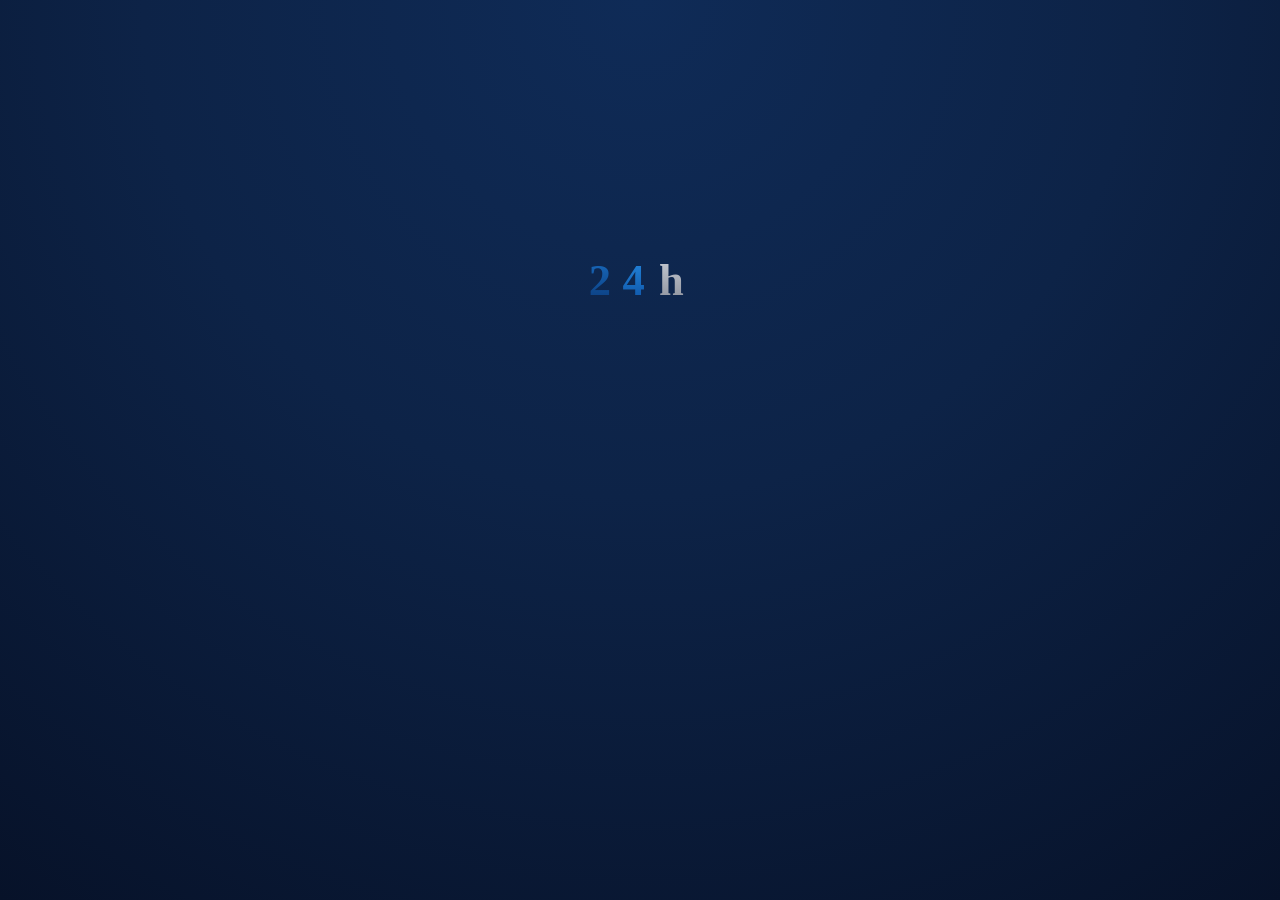
<file: index.html>
<!DOCTYPE html>
<html lang="es">
	<head>
		<meta charset="UTF-8">
		<meta name="viewport" content="width=device-width, initial-scale=1.0">
		<title> Sistema de Evaluación 24h — Selección de Módulo </title>
		<link rel="stylesheet" href="./Project/style.css">
	</head>	
	<body>
		<main class="stage">
			<!-- LOGO INSTITUCIONAL -->
			<div class="logo-wrap anim-el" id="logoWrap">
				<svg viewBox="0 0 160 80" xmlns="http://www.w3.org/2000/svg" class="logo-svg" aria-hidden="true">
					<defs>
						<linearGradient id="lg2" x1="0" y1="0" x2="0" y2="1"> <stop offset="0%" stop-color="#1a6fc4"> </stop> <stop offset="100%" stop-color="#0a3a7a"> </stop> </linearGradient>
						<linearGradient id="lg4" x1="0" y1="0" x2="0" y2="1"> <stop offset="0%" stop-color="#2589e0"> </stop> <stop offset="100%" stop-color="#0d52a4"> </stop> </linearGradient>
						<linearGradient id="lgh" x1="0" y1="0" x2="0" y2="1"> <stop offset="0%" stop-color="#c8cdd6"> </stop> <stop offset="100%" stop-color="#8a8f9a"> </stop> </linearGradient>
					</defs>
					<text x="4" y="68" class="logo-glyph" fill="url(#lg2)"> 2 </text>
					<text x="54" y="68" class="logo-glyph" fill="url(#lg4)"> 4 </text>
					<text x="108" y="68" class="logo-glyph" fill="url(#lgh)"> h </text>
				</svg>
			</div>
			<!-- MENSAJE DE BIENVENIDA -->
			<div class="welcome anim-el" id="welcomeMsg">
				<h1 class="welcome-title"> ¡Bienvenido, Evaluador! </h1>
				<p class="welcome-subtitle"> ¿Qué evaluaremos hoy? </p>
			</div>
			<!-- TARJETAS DE MÓDULOS -->
			<div class="cards" id="cardsWrap">
				<a href="./Calidad FCR/Project N/index_new.html" target="_blank" rel="noopener" class="card anim-el" id="cardFcr" aria-label="Abrir módulo Calidad y FCR en una nueva pestaña">
					<span class="card-icon" aria-hidden="true">
						<svg viewBox="0 0 24 24" fill="none">
							<path d="M4 4h11l5 5v11a1 1 0 01-1 1H4a1 1 0 01-1-1V5a1 1 0 011-1z" stroke="currentColor" stroke-width="1.5"/>
							<path d="M15 4v5h5" stroke="currentColor" stroke-width="1.5"/>
							<path d="M7.5 13h9M7.5 16.5h6" stroke="currentColor" stroke-width="1.5" stroke-linecap="round"/>
						</svg>
					</span>
					<span class="card-body">
						<span class="card-title"> Calidad y FCR </span>
						<span class="card-subtitle"> Evaluación de Calidad y FCR — Mesa de Ayuda </span>
					</span>
					<span class="card-arrow" aria-hidden="true">
						<svg viewBox="0 0 20 20" fill="none"> <path d="M4 10h12M11 5l5 5-5 5" stroke="currentColor" stroke-width="1.6" stroke-linecap="round" stroke-linejoin="round"/> </svg>
					</span>
				</a>
				<a href="./Calidad MDA/Project/index_mda.html" target="_blank" rel="noopener" class="card anim-el" id="cardMda" aria-label="Abrir módulo Calidad MDA en una nueva pestaña">
					<span class="card-icon" aria-hidden="true">
						<svg viewBox="0 0 24 24" fill="none">
							<rect x="3" y="4" width="18" height="14" rx="1.5" stroke="currentColor" stroke-width="1.5"/>
							<path d="M3 9h18" stroke="currentColor" stroke-width="1.5"/>
							<path d="M7 13h4M7 16h7" stroke="currentColor" stroke-width="1.5" stroke-linecap="round"/>
						</svg>
					</span>
					<span class="card-body">
						<span class="card-title"> Calidad MDA </span>
						<span class="card-subtitle"> Formato de Evaluación de la Calidad de la Información </span>
					</span>
					<span class="card-arrow" aria-hidden="true">
						<svg viewBox="0 0 20 20" fill="none">
							<path d="M4 10h12M11 5l5 5-5 5" stroke="currentColor" stroke-width="1.6" stroke-linecap="round" stroke-linejoin="round"/>
						</svg>
					</span>
				</a>
			</div>
			<p class="hint anim-el" id="hintText"> Cada opción se abrirá en una nueva pestaña del navegador. </p>
		</main>
		<script src="./Project/script.js"> </script>
	</body>
</html>
</file>
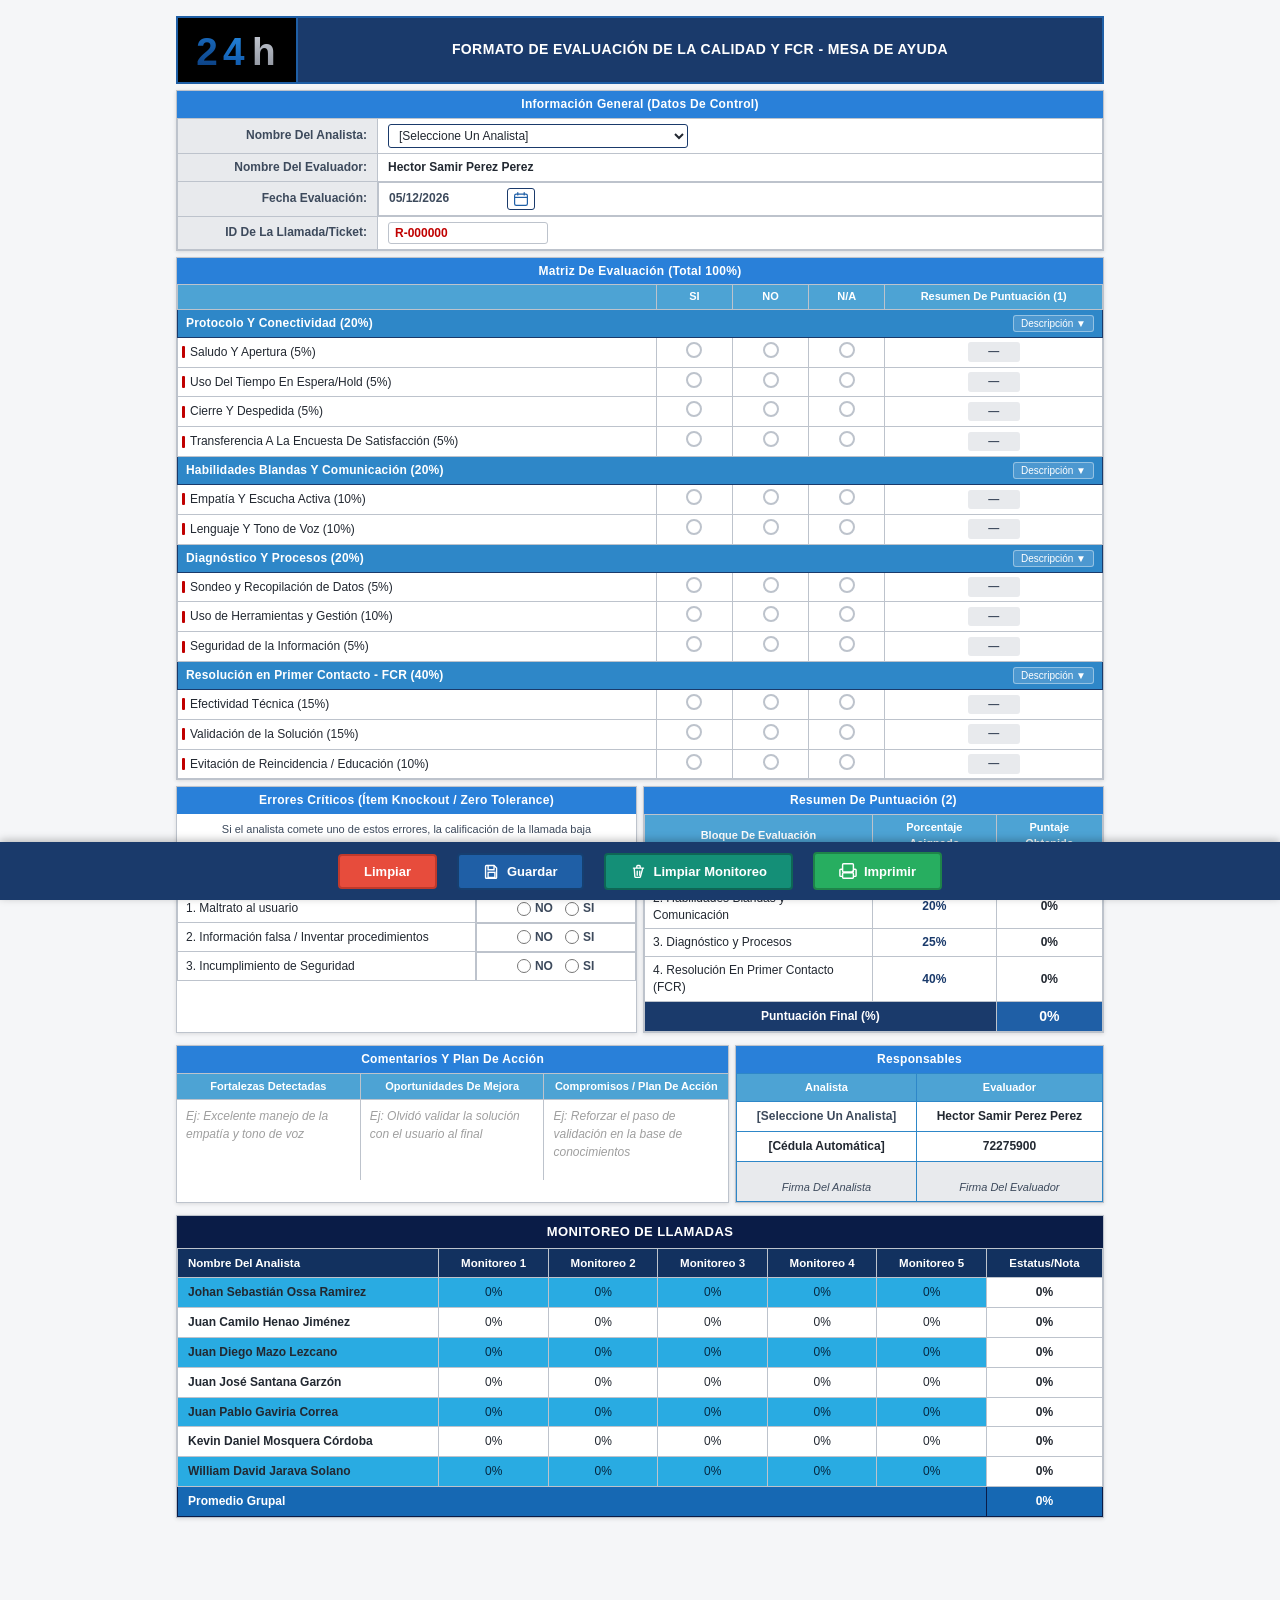
<file: Calidad FCR/Project N/index_new.html>
<!DOCTYPE html>
<html lang="es">
	<head>
		<meta charset="UTF-8" />
		<meta name="viewport" content="width=device-width, initial-scale=1.0"/>
		<title> Formato De Evaluación De La Calidad Y FCR — Con Monitoreo De Llamadas </title>
		<link rel="stylesheet" href="./style_new.css"/>
	</head>
	<body>
		<div class="page-wrapper">
			<!-- HEADER -->
			<header class="form-header">
				<div class="header-logo">
					<svg viewBox="0 0 160 80" xmlns="http://www.w3.org/2000/svg" width="86" height="48" aria-hidden="true">
						<defs>
							<linearGradient id="lg2" x1="0" y1="0" x2="0" y2="1"> <stop offset="0%" stop-color="#1a6fc4"/> <stop offset="100%" stop-color="#0a3a7a"/> </linearGradient>
							<linearGradient id="lg4" x1="0" y1="0" x2="0" y2="1"> <stop offset="0%" stop-color="#2589e0"/> <stop offset="100%" stop-color="#0d52a4"/> </linearGradient>
							<linearGradient id="lgh" x1="0" y1="0" x2="0" y2="1"> <stop offset="0%" stop-color="#c8cdd6"/> <stop offset="100%" stop-color="#8a8f9a"/> </linearGradient> 
						</defs>
						<text x="4" y="68" class="logo-glyph" fill="url(#lg2)"> 2 </text>
						<text x="54" y="68" class="logo-glyph" fill="url(#lg4)"> 4 </text>
						<text x="108" y="68" class="logo-glyph" fill="url(#lgh)"> h </text>
					</svg>
				</div>
				<div class="header-title"> <h1> FORMATO DE EVALUACIÓN DE LA CALIDAD Y FCR - MESA DE AYUDA </h1> </div>
			</header>
			<!-- INFORMACIÓN GENERAL -->
			<section class="section-card">
				<div class="section-title-bar"> Información General (Datos De Control) </div>
				<table class="info-table">
					<tbody>
						<tr>
							<td class="info-label"> Nombre Del Analista: </td>
							<td class="info-value">
								<select id="selectAnalista" class="form-select analyst-select">
									<option value=""> [Seleccione Un Analista] </option>
									<option value="1045019101"> Johan Sebastián Ossa Ramirez </option>
									<option value="1001137159"> Juan Camilo Henao Jiménez </option>
									<option value="1020110871"> Juan Diego Mazo Lezcano </option>
									<option value="1022142959"> Juan José Santana Garzón </option>
									<option value="1152464110"> Juan Pablo Gaviria Correa </option>
									<option value="1076819340"> Kevin Daniel Mosquera Córdoba </option>
									<option value="1104410026"> William David Jarava Solano </option>
								</select>
							</td>
						</tr>
						<tr>
							<td class="info-label"> Nombre Del Evaluador: </td>
							<td class="info-value evaluator-name"> Hector Samir Perez Perez </td>
						</tr>
						<tr>
							<td class="info-label"> Fecha Evaluación: </td>
							<td class="info-value date-cell">
								<span id="fechaDisplay" class="fecha-display"> </span>
								<button class="btn-calendar" id="btnCalendar" title="Seleccionar fecha" type="button" aria-label="Abrir calendario">
									<svg viewBox="0 0 20 20" fill="none" aria-hidden="true">
										<rect x="2" y="4" width="16" height="14" rx="2" stroke="currentColor" stroke-width="1.5"/>
										<path d="M2 8h16" stroke="currentColor" stroke-width="1.5"/>
										<path d="M6 2v3M14 2v3" stroke="currentColor" stroke-width="1.5" stroke-linecap="round"/>
									</svg>
								</button>
								<input type="date" id="fechaPicker" class="date-picker-hidden"/>
							</td>
						</tr>
						<tr>
							<td class="info-label"> ID De La Llamada/Ticket: </td>
							<td class="info-value"> <input type="text" id="ticketId" class="ticket-input" value="R-000000"/> </td>
						</tr>
					</tbody>
				</table>
			</section>
			<!-- MATRIZ DE EVALUACIÓN -->
			<section class="section-card">
				<div class="section-title-bar"> Matriz De Evaluación (Total 100%) </div>
				<table class="eval-table">
					<thead>
						<tr>
							<th class="col-criteria"> </th>
							<th class="col-si"> SI </th>
							<th class="col-no"> NO </th>
							<th class="col-na"> N/A </th>
							<th class="col-result"> Resumen De Puntuación (1) </th>
						</tr>
					</thead>
					<tbody>
						<!-- Bloque A: Protocolo y Conectividad -->
						<tr class="block-header-row">
							<td colspan="5">
								<div class="block-header">
									<span class="block-title"> Protocolo Y Conectividad (20%) </span>
									<button class="btn-overview" type="button" data-overview="protocolo" title="Ver descripción del bloque" aria-label="Información sobre Protocolo y Conectividad"> Descripción ▼ </button>
								</div>
							</td>
						</tr>
						<tr class="overview-row" id="overview-protocolo">
							<td colspan="5">
								<div class="overview-content">
									<p class="overview-intro"> Este bloque mide el cumplimiento de los estándares de marca y el respeto al tiempo del usuario. </p>
									<ul>
										<li> <strong> Saludo y Apertura (5%): </strong> Utiliza el saludo oficial, dice su nombre de forma clara, menciona el nombre de la empresa y muestra disposición de ayuda. 
									    <br> Buenos (días, tardes o noches), bienvenido a la mesa de ayuda, le habla (nombre analista), con quien tengo el gusto de hablar. ¿En qué le puedo ayudar? </li>
										<li> <strong> Uso del Tiempo en Espera/Hold (5%): </strong> Solicita permiso para poner en espera, explica la razón, no supera los 2 minutos sin reportarse y agradece al volver. </li>
										<li> <strong> Cierre y Despedida (5%): </strong> Confirma que no existan más dudas, agradece la llamada, utiliza la frase de cierre oficial y espera a que el usuario cuelgue. </li>
										<li> <strong> Transferencia a la Encuesta de Satisfacción (5%): </strong> Solicita al usuario que colabore con el diligenciamiento de la encuesta de satisfacción. </li>
									</ul>
								</div>
							</td>
						</tr>
						<tr class="criteria-row" data-key="saludo" data-pct="5">
							<td class="criteria-name"> Saludo Y Apertura (5%) </td>
							<td class="radio-cell"> <label class="radio-lbl"> <input type="radio" name="saludo" value="si"/> <span> </span> </label> </td>
							<td class="radio-cell"> <label class="radio-lbl"> <input type="radio" name="saludo" value="no"/> <span> </span> </label> </td>
							<td class="radio-cell"> <label class="radio-lbl"> <input type="radio" name="saludo" value="na"/> <span> </span> </label> </td>
							<td class="result-cell"> <span class="result-badge" id="res-saludo"> — </span> </td>
						</tr>
						<tr class="criteria-row" data-key="hold" data-pct="5">
							<td class="criteria-name"> Uso Del Tiempo En Espera/Hold (5%) </td>
							<td class="radio-cell"> <label class="radio-lbl"> <input type="radio" name="hold" value="si"/> <span> </span> </label> </td>
							<td class="radio-cell"> <label class="radio-lbl"> <input type="radio" name="hold" value="no"/> <span> </span> </label> </td>
							<td class="radio-cell"> <label class="radio-lbl"> <input type="radio" name="hold" value="na"/> <span> </span> </label> </td>
							<td class="result-cell"> <span class="result-badge" id="res-hold"> — </span> </td>
						</tr>
						<tr class="criteria-row" data-key="cierre" data-pct="5">
							<td class="criteria-name"> Cierre Y Despedida (5%) </td>
							<td class="radio-cell"> <label class="radio-lbl"> <input type="radio" name="cierre" value="si"/> <span> </span> </label> </td>
							<td class="radio-cell"> <label class="radio-lbl"> <input type="radio" name="cierre" value="no"/> <span> </span> </label> </td>
							<td class="radio-cell"> <label class="radio-lbl"> <input type="radio" name="cierre" value="na"/> <span> </span> </label> </td>
							<td class="result-cell"> <span class="result-badge" id="res-cierre"> — </span> </td>
						</tr>
						<tr class="criteria-row" data-key="encuesta" data-pct="5">
							<td class="criteria-name"> Transferencia A La Encuesta De Satisfacción (5%)</td>
							<td class="radio-cell"> <label class="radio-lbl"> <input type="radio" name="encuesta" value="si"/> <span> </span> </label> </td>
							<td class="radio-cell"> <label class="radio-lbl"> <input type="radio" name="encuesta" value="no"/> <span> </span> </label> </td>
							<td class="radio-cell"> <label class="radio-lbl"> <input type="radio" name="encuesta" value="na"/> <span> </span> </label> </td>
							<td class="result-cell"> <span class="result-badge" id="res-encuesta"> — </span> </td>
						</tr>
						<!-- Bloque B: Habilidades Blandas -->
						<tr class="block-header-row">
							<td colspan="5">
								<div class="block-header">
									<span class="block-title"> Habilidades Blandas Y Comunicación (20%) </span>
									<button class="btn-overview" type="button" data-overview="habilidades" title="Ver descripción del bloque" aria-label="Información sobre Habilidades Blandas"> Descripción ▼ </button>
								</div>
							</td>
						</tr>
						<tr class="overview-row" id="overview-habilidades">
							<td colspan="5">
								<div class="overview-content">
									<p class="overview-intro"> Este bloque mide la empatía y el manejo de la interacción con el usuario. </p>
									<ul>
										<li> <strong> Empatía y Escucha Activa (10%): </strong> Muestra interés genuino, no interrumpe al usuario, valida su problema y mantiene una actitud colaborativa. </li>
										<li> <strong> Lenguaje y Tono de Voz (10%): </strong> Utiliza un vocabulario profesional (evita tecnicismos excesivos o modismos), mantiene un tono calmado, seguro y un ritmo adecuado. </li>
									</ul>
								</div>
							</td>
						</tr>
						<tr class="criteria-row" data-key="empatia" data-pct="10">
							<td class="criteria-name"> Empatía Y Escucha Activa (10%) </td>
							<td class="radio-cell"> <label class="radio-lbl"> <input type="radio" name="empatia" value="si"/> <span> </span> </label> </td>
							<td class="radio-cell"> <label class="radio-lbl"> <input type="radio" name="empatia" value="no"/> <span> </span> </label> </td>
							<td class="radio-cell"> <label class="radio-lbl"> <input type="radio" name="empatia" value="na"/> <span> </span> </label> </td>
							<td class="result-cell"> <span class="result-badge" id="res-empatia"> — </span> </td>
						</tr>
						<tr class="criteria-row" data-key="lenguaje" data-pct="10">
							<td class="criteria-name"> Lenguaje Y Tono de Voz (10%) </td>
							<td class="radio-cell"> <label class="radio-lbl"> <input type="radio" name="lenguaje" value="si"/> <span> </span></label> </td>
							<td class="radio-cell"> <label class="radio-lbl"> <input type="radio" name="lenguaje" value="no"/> <span> </span></label> </td>
							<td class="radio-cell"> <label class="radio-lbl"> <input type="radio" name="lenguaje" value="na"/> <span> </span> </label> </td>
							<td class="result-cell"> <span class="result-badge" id="res-lenguaje"> — </span> </td>
						</tr>
						<!-- Bloque C: Diagnóstico y Procesos -->
						<tr class="block-header-row">
							<td colspan="5">
								<div class="block-header">
									<span class="block-title"> Diagnóstico Y Procesos (20%) </span>
									<button class="btn-overview" type="button" data-overview="diagnostico" title="Ver descripción del bloque" aria-label="Información sobre Diagnóstico y Procesos"> Descripción ▼ </button>
								</div>
							</td>
						</tr>
						<tr class="overview-row" id="overview-diagnostico">
							<td colspan="5">
								<div class="overview-content">
									<p class="overview-intro"> Este bloque evalúa la capacidad técnica para entender el problema y seguir las reglas del negocio. </p>
									<ul>
										<li> <strong> Sondeo y Recopilación de Datos (5%): </strong> Realiza las preguntas correctas para entender la falla, valida los datos de contacto y confirma el impacto del problema. </li>
										<li> <strong> Uso de Herramientas y Gestión (10%): </strong> Registra el ticket correctamente en tiempo real, categoriza adecuadamente el incidente y documenta la bitácora con claridad, incluyendo registro fotográfico y anexos. </li>
										<li> <strong> Seguridad de la Información (5%): </strong> Cumple con las políticas de validación de identidad del usuario antes de modificar contraseñas o accesos. </li>
									</ul>
								</div>
							</td>
						</tr>
						<tr class="criteria-row" data-key="sondeo" data-pct="5">
							<td class="criteria-name"> Sondeo y Recopilación de Datos (5%)</td>
							<td class="radio-cell"> <label class="radio-lbl"> <input type="radio" name="sondeo" value="si"/> <span> </span> </label> </td>
							<td class="radio-cell"> <label class="radio-lbl"> <input type="radio" name="sondeo" value="no"/> <span> </span> </label> </td>
							<td class="radio-cell"> <label class="radio-lbl"> <input type="radio" name="sondeo" value="na"/> <span> </span> </label> </td>
							<td class="result-cell"> <span class="result-badge" id="res-sondeo"> — </span> </td>
						</tr>
						<tr class="criteria-row" data-key="herramientas" data-pct="10">
							<td class="criteria-name"> Uso de Herramientas y Gestión (10%) </td>
							<td class="radio-cell"> <label class="radio-lbl"> <input type="radio" name="herramientas"  value="si"/> <span> </span> </label> </td>
							<td class="radio-cell"> <label class="radio-lbl"> <input type="radio" name="herramientas" value="no"/> <span> </span> </label> </td>
							<td class="radio-cell"> <label class="radio-lbl"> <input type="radio" name="herramientas" value="na"/> <span> </span> </label> </td>
							<td class="result-cell"> <span class="result-badge" id="res-herramientas"> — </span> </td>
						</tr>
						<tr class="criteria-row" data-key="seguridad" data-pct="5">
							<td class="criteria-name"> Seguridad de la Información (5%) </td>
							<td class="radio-cell"> <label class="radio-lbl"> <input type="radio" name="seguridad" value="si"/> <span> </span> </label> </td>
							<td class="radio-cell"> <label class="radio-lbl"> <input type="radio" name="seguridad" value="no"/> <span> </span> </label> </td>
							<td class="radio-cell"> <label class="radio-lbl"> <input type="radio" name="seguridad" value="na"/> <span> </span> </label> </td>
							<td class="result-cell"> <span class="result-badge" id="res-seguridad"> — </span> </td>
						</tr>
						<!-- Bloque D: FCR -->
						<tr class="block-header-row">
							<td colspan="5">
								<div class="block-header">
									<span class="block-title"> Resolución en Primer Contacto - FCR (40%) </span>
									<button class="btn-overview" type="button" data-overview="fcr" title="Ver descripción del bloque" aria-label="Información sobre FCR"> Descripción ▼ </button>
								</div>
							</td>
						</tr>
						<tr class="overview-row" id="overview-fcr">
							<td colspan="5">
								<div class="overview-content">
									<p class="overview-intro"> Este bloque evalúa la capacidad para resolver de manera efectiva, correcta y definitiva el incidente durante el primer contacto. </p>
									<ul>
										<li> <strong> Efectividad Técnica (15%): </strong> Aplica correctamente los árboles de  decisión o la base de conocimientos para brindar la solución exacta. </li>
										<li> <strong>Validación de la Solución (15%): </strong> Realiza pruebas junto con el usuario para confirmar que el problema quedó resuelto antes de finalizar la llamada. </li>
										<li> <strong> Evitación de Reincidencia / Educación (10%): </strong> Explica brevemente al usuario por qué ocurrió la falla o cómo prevenirla, asegurando que no vuelva a llamar por el mismo motivo. </li>
									</ul>
								</div>
							</td>
						</tr>
						<tr class="criteria-row" data-key="efectividad" data-pct="15">
							<td class="criteria-name"> Efectividad Técnica (15%) </td>
							<td class="radio-cell"> <label class="radio-lbl"> <input type="radio" name="efectividad" value="si"/> <span> </span> </label> </td>
							<td class="radio-cell"> <label class="radio-lbl"> <input type="radio" name="efectividad" value="no"/> <span> </span> </label> </td>
							<td class="radio-cell"> <label class="radio-lbl"> <input type="radio" name="efectividad" value="na"/><span> </span> </label> </td>
							<td class="result-cell"> <span class="result-badge" id="res-efectividad"> — </span> </td>
						</tr>
						<tr class="criteria-row" data-key="validacion" data-pct="15">
							<td class="criteria-name"> Validación de la Solución (15%) </td>
							<td class="radio-cell"> <label class="radio-lbl"> <input type="radio" name="validacion"  value="si"/> <span> </span> </label> </td>
							<td class="radio-cell"> <label class="radio-lbl"> <input type="radio" name="validacion" value="no"/> <span> </span> </label> </td>
							<td class="radio-cell"> <label class="radio-lbl"> <input type="radio" name="validacion" value="na"/> <span> </span> </label> </td>
							<td class="result-cell"> <span class="result-badge" id="res-validacion"> — </span> </td>
						</tr>
						<tr class="criteria-row" data-key="reincidencia" data-pct="10">
							<td class="criteria-name"> Evitación de Reincidencia / Educación (10%) </td>
							<td class="radio-cell"> <label class="radio-lbl"> <input type="radio" name="reincidencia" value="si"/> <span> </span> </label> </td>
							<td class="radio-cell"> <label class="radio-lbl"> <input type="radio" name="reincidencia" value="no"/> <span> </span> </label> </td>
							<td class="radio-cell"> <label class="radio-lbl"> <input type="radio" name="reincidencia" value="na"/> <span> </span> </label> </td>
							<td class="result-cell"> <span class="result-badge" id="res-reincidencia"> — </span> </td>
						</tr>
					</tbody>
				</table>
			</section>
			<!-- FILA INFERIOR: Resumen (2) + Errores Críticos -->
			<div class="bottom-grid">
				<!-- Errores Críticos -->
				<section class="section-card bottom-right" id="knockoutSection">
					<div class="section-title-bar"> Errores Críticos (Ítem Knockout / Zero Tolerance) </div>
					<div class="knockout-intro">
						<p> Si el analista comete uno de estos errores, la calificación de la llamada baja automáticamente a 0%, independientemente del resto del desempeño: </p>
						<p class="ko-disabled-note" id="koDisabledNote" hidden> Evaluación perfecta — no fue necesario registrar Errores Críticos. Este módulo se deshabilitó automáticamente. </p>
					</div>
					<table class="knockout-table">
						<tbody>
							<tr class="knockout-header-row">
								<td colspan="2"> <button class="btn-overview btn-overview-ko" type="button" data-overview="knockout" aria-label="Información sobre Errores Críticos"> Descripción Errores Críticos ▼ </button> </td>
							</tr>
							<tr class="overview-row" id="overview-knockout">
								<td colspan="2">
									<div class="overview-content">
										<ul>
											<li> <strong> Maltrato al usuario: </strong> Colgar la llamada deliberadamente, alzar la voz o mostrar grosería. </li>
											<li> <strong> Información falsa / Inventar procedimientos: </strong> Dar soluciones que puedan dañar el equipo del usuario o mentir sobre los procesos, procedimientos o tiempos de atención. </li>
											<li> <strong> Incumplimiento de Seguridad: </strong> Modificar accesos o entregar información confidencial sin validar previamente la identidad del usuario. </li>
										</ul>
									</div>
								</td>
							</tr>
							<tr class="ko-item-row">
								<td class="ko-label"> 1. Maltrato al usuario </td>
								<td class="ko-radios">
									<label class="ko-radio-lbl"> <input type="radio" name="ko_maltrato" value="si"/> NO </label>
									<label class="ko-radio-lbl"> <input type="radio" name="ko_maltrato" value="no"/> SI </label>
								</td>
							</tr>
							<tr class="ko-item-row">
								<td class="ko-label"> 2. Información falsa / Inventar procedimientos </td>
								<td class="ko-radios">
									<label class="ko-radio-lbl"> <input type="radio" name="ko_info" value="si"/> NO </label>
									<label class="ko-radio-lbl"> <input type="radio" name="ko_info" value="no"/> SI </label>
								</td>
							</tr>
							<tr class="ko-item-row">
								<td class="ko-label"> 3. Incumplimiento de Seguridad </td>
								<td class="ko-radios">
									<label class="ko-radio-lbl"> <input type="radio" name="ko_seguridad" value="si"/> NO </label>
									<label class="ko-radio-lbl"> <input type="radio" name="ko_seguridad" value="no"/> SI </label>
								</td>
							</tr>
						</tbody>
					</table>
				</section>
				<!-- Resumen de Puntuación (2) -->
				<section class="section-card bottom-left">
					<div class="section-title-bar"> Resumen De Puntuación (2) </div>
					<table class="summary-table">
						<thead>
							<tr>
								<th> Bloque De Evaluación </th>
								<th> Porcentaje Asignado </th>
								<th> Puntaje Obtenido </th>
							</tr>
						</thead>
						<tbody>
							<tr>
								<td> 1. Protocolo y Conectividad </td>
								<td class="pct-assigned"> 15% </td>
								<td class="pct-obtained" id="score-protocolo"> 0% </td>
							</tr>
							<tr>
								<td> 2. Habilidades Blandas y Comunicación </td>
								<td class="pct-assigned"> 20% </td>
								<td class="pct-obtained" id="score-habilidades"> 0% </td>
							</tr>
							<tr>
								<td> 3. Diagnóstico y Procesos </td>
								<td class="pct-assigned"> 25% </td>
								<td class="pct-obtained" id="score-diagnostico"> 0% </td>
							</tr>
							<tr>
								<td> 4. Resolución En Primer Contacto (FCR) </td>
								<td class="pct-assigned"> 40% </td>
								<td class="pct-obtained" id="score-fcr"> 0% </td>
							</tr>
						</tbody>
						<tfoot>
							<tr class="score-final-row">
								<td colspan="2" class="score-final-label"> Puntuación Final (%) </td>
								<td class="score-final-value" id="scoreFinal"> 0% </td>
							</tr>
						</tfoot>
					</table>
				</section>
			</div> <!-- /.bottom-grid -->
			<!-- FILA INFERIOR: Comentarios + Responsables -->
			<div class="bottom-grid second-bottom-grid">
				<!-- Comentarios y Plan de Acción -->
				<section class="section-card comments-card">
					<div class="section-title-bar"> Comentarios Y Plan De Acción </div>
					<div class="comments-grid">
						<div class="comment-col">
							<label class="comment-label" for="fortalezas"> Fortalezas Detectadas </label>
							<textarea id="fortalezas" class="auto-textarea" placeholder="Ej: Excelente manejo de la empatía y tono de voz" rows="3"></textarea>
						</div>
						<div class="comment-col">
							<label class="comment-label" for="oportunidades"> Oportunidades De Mejora </label>
							<textarea id="oportunidades" class="auto-textarea" placeholder="Ej: Olvidó validar la solución con el usuario al final" rows="3"></textarea>
						</div>
						<div class="comment-col">
							<label class="comment-label" for="compromisos"> Compromisos / Plan De Acción </label>
							<textarea id="compromisos" class="auto-textarea" placeholder="Ej: Reforzar el paso de validación en la base de conocimientos" rows="3"></textarea>
						</div>
					</div>
				</section>
				<!-- Responsables -->
				<section class="section-card responsables-card">
					<div class="section-title-bar"> Responsables </div>
					<table class="responsables-table">
						<thead>
							<tr>
								<th> Analista </th>
								<th> Evaluador </th>
							</tr>
						</thead>
						<tbody>
							<tr>
								<td class="resp-name" id="respNombre"> [Seleccione Un Analista] </td>
								<td class="resp-evaluador"> Hector Samir Perez Perez </td>
							</tr>
							<tr>
								<td class="resp-cedula" id="respCedula"> [Cédula Automática] </td>
								<td class="resp-evaluador"> 72275900 </td>
							</tr>
							<tr>
								<td class="resp-firma"> Firma Del Analista </td>
								<td class="resp-firma"> Firma Del Evaluador </td>
							</tr>
						</tbody>
					</table>
				</section>
			</div> <!-- /.second-bottom-grid -->
			<!-- MÓDULO: MONITOREO DE LLAMADAS -->
			<section class="section-card monitoring-card" id="monitoreoSection">
				<div class="monitoring-title-bar"> MONITOREO DE LLAMADAS </div>
				<table class="monitoring-table" id="monitoringTable">
					<thead>
						<tr>
							<th class="mon-col-name"> Nombre Del Analista </th>
							<th> Monitoreo 1 </th>
							<th> Monitoreo 2 </th>
							<th> Monitoreo 3 </th>
							<th> Monitoreo 4 </th>
							<th> Monitoreo 5 </th>
							<th class="mon-col-status"> Estatus/Nota </th>
						</tr>
					</thead>
					<tbody id="monitoringBody">
						<!-- Filas generadas dinámicamente por script nuevo.js a partir de ANALYSTS -->
					</tbody>
					<tfoot>
						<tr class="monitoring-group-row">
							<td class="mon-group-label" colspan="6"> Promedio Grupal </td>
							<td id="groupStatus"> 0% </td>
						</tr>
					</tfoot>
				</table>
			</section>
		</div> <!-- /.page-wrapper -->
		<!-- FOOTER: Limpiar / Imprimir -->
		<div class="action-bar" id="actionBar" role="toolbar" aria-label="Acciones del documento">
			<button class="btn-clear" id="btnClear" type="button" title="Reiniciar todo el formulario"> Limpiar </button>
			<button class="btn-save" id="btnSave" type="button" title="Guardar el resultado en Monitoreo de Llamadas">
				<svg viewBox="0 0 20 20" fill="none" aria-hidden="true">
					<path d="M4 3h9l3 3v11a1 1 0 01-1 1H4a1 1 0 01-1-1V4a1 1 0 011-1z" stroke="currentColor" stroke-width="1.6"/>
					<path d="M6 3v5h7V3" stroke="currentColor" stroke-width="1.6"/>
					<rect x="6" y="11" width="8" height="6" stroke="currentColor" stroke-width="1.6"/>
				</svg>
				Guardar
			</button>
			<button class="btn-monitoreo" id="btnMonitoreo" type="button" title="Limpiar completamente el módulo de Monitoreo de Llamadas.">
				<svg viewBox="0 0 20 20" fill="none" aria-hidden="true">
					<path d="M4 6h12M8 6V4a1 1 0 011-1h2a1 1 0 011 1v2m-7 0 .7 10a1 1 0 001 .9h4.6a1 1 0 001-.9L15 6" stroke="currentColor" stroke-width="1.6" stroke-linecap="round" stroke-linejoin="round"/>
					<path d="M8.5 9.5v5M11.5 9.5v5" stroke="currentColor" stroke-width="1.6" stroke-linecap="round"/>
				</svg>
				Limpiar Monitoreo
			</button>
			<button class="btn-print" id="btnPrint" type="button">
				<svg viewBox="0 0 20 20" fill="none" aria-hidden="true">
					<rect x="4" y="2" width="12" height="9" rx="1" stroke="currentColor" stroke-width="1.6"/>
					<path d="M4 8H2a1 1 0 00-1 1v6a1 1 0 001 1h2" stroke="currentColor" stroke-width="1.6"/>
					<path d="M16 8h2a1 1 0 011 1v6a1 1 0 01-1 1h-2" stroke="currentColor" stroke-width="1.6"/>
					<rect x="4" y="12" width="12" height="6" rx="1" stroke="currentColor" stroke-width="1.6"/>
					<circle cx="15" cy="10.5" r="1" fill="currentColor"/>
				</svg>
				Imprimir
			</button>
		</div>
		<div class="toast" id="toast" role="status" aria-live="polite"></div>
		<script src="./scipt_new.js"> </script>
	</body>
</html>
</file>
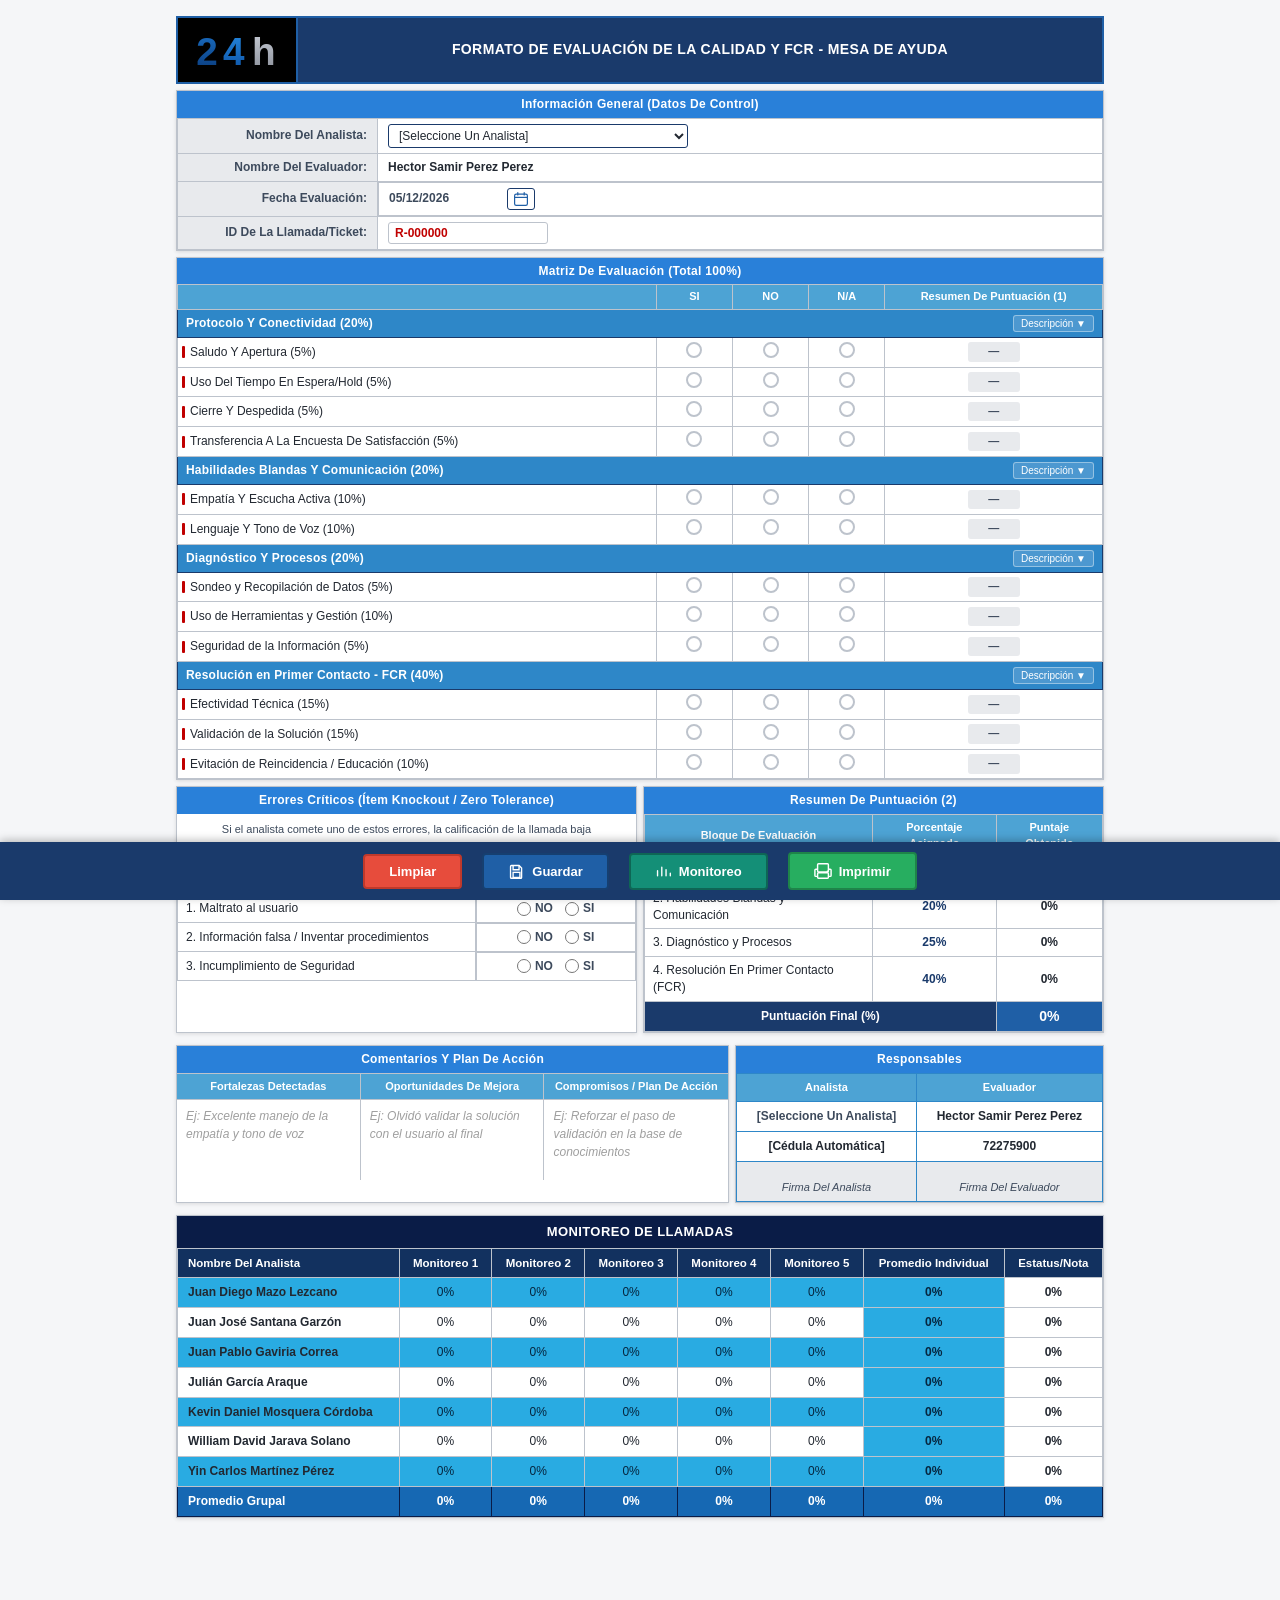
<file: Calidad FCR/Project O/index_original.html>
<!DOCTYPE html>
<html lang="es">
	<head>
		<meta charset="UTF-8" />
		<meta name="viewport" content="width=device-width, initial-scale=1.0"/>
		<title> Formato De Evaluación De La Calidad Y FCR — Con Monitoreo De Llamadas </title>
		<link rel="stylesheet" href="./style_original.css"/>
	</head>
	<body>
		<div class="page-wrapper">
			<!-- HEADER -->
			<header class="form-header">
				<div class="header-logo">
					<svg viewBox="0 0 160 80" xmlns="http://www.w3.org/2000/svg" width="86" height="48" aria-hidden="true">
						<defs>
							<linearGradient id="lg2" x1="0" y1="0" x2="0" y2="1"> <stop offset="0%" stop-color="#1a6fc4"/> <stop offset="100%" stop-color="#0a3a7a"/> </linearGradient>
							<linearGradient id="lg4" x1="0" y1="0" x2="0" y2="1"> <stop offset="0%" stop-color="#2589e0"/> <stop offset="100%" stop-color="#0d52a4"/> </linearGradient>
							<linearGradient id="lgh" x1="0" y1="0" x2="0" y2="1"> <stop offset="0%" stop-color="#c8cdd6"/> <stop offset="100%" stop-color="#8a8f9a"/> </linearGradient> 
						</defs>
						<text x="4" y="68" class="logo-glyph" fill="url(#lg2)"> 2 </text>
						<text x="54" y="68" class="logo-glyph" fill="url(#lg4)"> 4 </text>
						<text x="108" y="68" class="logo-glyph" fill="url(#lgh)"> h </text>
					</svg>
				</div>
				<div class="header-title"> <h1> FORMATO DE EVALUACIÓN DE LA CALIDAD Y FCR - MESA DE AYUDA </h1> </div>
			</header>
			<!-- INFORMACIÓN GENERAL -->
			<section class="section-card">
				<div class="section-title-bar"> Información General (Datos De Control) </div>
				<table class="info-table">
					<tbody>
						<tr>
							<td class="info-label"> Nombre Del Analista: </td>
							<td class="info-value">
								<select id="selectAnalista" class="form-select analyst-select">
									<option value=""> [Seleccione Un Analista] </option>
									<option value="1020110871"> Juan Diego Mazo Lezcano </option>
									<option value="1022142959"> Juan José Santana Garzón </option>
									<option value="1152464110"> Juan Pablo Gaviria Correa </option>
									<option value="1000401771"> Julián García Araque </option>
									<option value="1076819340"> Kevin Daniel Mosquera Córdoba </option>
									<option value="1104410026"> William David Jarava Solano </option>
									<option value="72203802"> Yin Carlos Martínez Pérez </option>
								</select>
							</td>
						</tr>
						<tr>
							<td class="info-label"> Nombre Del Evaluador: </td>
							<td class="info-value evaluator-name"> Hector Samir Perez Perez </td>
						</tr>
						<tr>
							<td class="info-label"> Fecha Evaluación: </td>
							<td class="info-value date-cell">
								<span id="fechaDisplay" class="fecha-display"> </span>
								<button class="btn-calendar" id="btnCalendar" title="Seleccionar fecha" type="button" aria-label="Abrir calendario">
									<svg viewBox="0 0 20 20" fill="none" aria-hidden="true">
										<rect x="2" y="4" width="16" height="14" rx="2" stroke="currentColor" stroke-width="1.5"/>
										<path d="M2 8h16" stroke="currentColor" stroke-width="1.5"/>
										<path d="M6 2v3M14 2v3" stroke="currentColor" stroke-width="1.5" stroke-linecap="round"/>
									</svg>
								</button>
								<input type="date" id="fechaPicker" class="date-picker-hidden"/>
							</td>
						</tr>
						<tr>
							<td class="info-label"> ID De La Llamada/Ticket: </td>
							<td class="info-value"> <input type="text" id="ticketId" class="ticket-input" value="R-000000"/> </td>
						</tr>
					</tbody>
				</table>
			</section>
			<!-- MATRIZ DE EVALUACIÓN -->
			<section class="section-card">
				<div class="section-title-bar"> Matriz De Evaluación (Total 100%) </div>
				<table class="eval-table">
					<thead>
						<tr>
							<th class="col-criteria"> </th>
							<th class="col-si"> SI </th>
							<th class="col-no"> NO </th>
							<th class="col-na"> N/A </th>
							<th class="col-result"> Resumen De Puntuación (1) </th>
						</tr>
					</thead>
					<tbody>
						<!-- Bloque A: Protocolo y Conectividad -->
						<tr class="block-header-row">
							<td colspan="5">
								<div class="block-header">
									<span class="block-title"> Protocolo Y Conectividad (20%) </span>
									<button class="btn-overview" type="button" data-overview="protocolo" title="Ver descripción del bloque" aria-label="Información sobre Protocolo y Conectividad"> Descripción ▼ </button>
								</div>
							</td>
						</tr>
						<tr class="overview-row" id="overview-protocolo">
							<td colspan="5">
								<div class="overview-content">
									<p class="overview-intro"> Este bloque mide el cumplimiento de los estándares de marca y el respeto al tiempo del usuario. </p>
									<ul>
										<li> <strong> Saludo y Apertura (5%): </strong> Utiliza el saludo oficial, dice su nombre de forma clara, menciona el nombre de la empresa y muestra disposición de ayuda. 
									    <br> Buenos (días, tardes o noches), bienvenido a la mesa de ayuda, le habla (nombre analista), con quien tengo el gusto de hablar. ¿En qué le puedo ayudar? </li>
										<li> <strong> Uso del Tiempo en Espera/Hold (5%): </strong> Solicita permiso para poner en espera, explica la razón, no supera los 2 minutos sin reportarse y agradece al volver. </li>
										<li> <strong> Cierre y Despedida (5%): </strong> Confirma que no existan más dudas, agradece la llamada, utiliza la frase de cierre oficial y espera a que el usuario cuelgue. </li>
										<li> <strong> Transferencia a la Encuesta de Satisfacción (5%): </strong> Solicita al usuario que colabore con el diligenciamiento de la encuesta de satisfacción. </li>
									</ul>
								</div>
							</td>
						</tr>
						<tr class="criteria-row" data-key="saludo" data-pct="5">
							<td class="criteria-name"> Saludo Y Apertura (5%) </td>
							<td class="radio-cell"> <label class="radio-lbl"> <input type="radio" name="saludo" value="si"/> <span> </span> </label> </td>
							<td class="radio-cell"> <label class="radio-lbl"> <input type="radio" name="saludo" value="no"/> <span> </span> </label> </td>
							<td class="radio-cell"> <label class="radio-lbl"> <input type="radio" name="saludo" value="na"/> <span> </span> </label> </td>
							<td class="result-cell"> <span class="result-badge" id="res-saludo"> — </span> </td>
						</tr>
						<tr class="criteria-row" data-key="hold" data-pct="5">
							<td class="criteria-name"> Uso Del Tiempo En Espera/Hold (5%) </td>
							<td class="radio-cell"> <label class="radio-lbl"> <input type="radio" name="hold" value="si"/> <span> </span> </label> </td>
							<td class="radio-cell"> <label class="radio-lbl"> <input type="radio" name="hold" value="no"/> <span> </span> </label> </td>
							<td class="radio-cell"> <label class="radio-lbl"> <input type="radio" name="hold" value="na"/> <span> </span> </label> </td>
							<td class="result-cell"> <span class="result-badge" id="res-hold"> — </span> </td>
						</tr>
						<tr class="criteria-row" data-key="cierre" data-pct="5">
							<td class="criteria-name"> Cierre Y Despedida (5%) </td>
							<td class="radio-cell"> <label class="radio-lbl"> <input type="radio" name="cierre" value="si"/> <span> </span> </label> </td>
							<td class="radio-cell"> <label class="radio-lbl"> <input type="radio" name="cierre" value="no"/> <span> </span> </label> </td>
							<td class="radio-cell"> <label class="radio-lbl"> <input type="radio" name="cierre" value="na"/> <span> </span> </label> </td>
							<td class="result-cell"> <span class="result-badge" id="res-cierre"> — </span> </td>
						</tr>
						<tr class="criteria-row" data-key="encuesta" data-pct="5">
							<td class="criteria-name"> Transferencia A La Encuesta De Satisfacción (5%)</td>
							<td class="radio-cell"> <label class="radio-lbl"> <input type="radio" name="encuesta" value="si"/> <span> </span> </label> </td>
							<td class="radio-cell"> <label class="radio-lbl"> <input type="radio" name="encuesta" value="no"/> <span> </span> </label> </td>
							<td class="radio-cell"> <label class="radio-lbl"> <input type="radio" name="encuesta" value="na"/> <span> </span> </label> </td>
							<td class="result-cell"> <span class="result-badge" id="res-encuesta"> — </span> </td>
						</tr>
						<!-- Bloque B: Habilidades Blandas -->
						<tr class="block-header-row">
							<td colspan="5">
								<div class="block-header">
									<span class="block-title"> Habilidades Blandas Y Comunicación (20%) </span>
									<button class="btn-overview" type="button" data-overview="habilidades" title="Ver descripción del bloque" aria-label="Información sobre Habilidades Blandas"> Descripción ▼ </button>
								</div>
							</td>
						</tr>
						<tr class="overview-row" id="overview-habilidades">
							<td colspan="5">
								<div class="overview-content">
									<p class="overview-intro"> Este bloque mide la empatía y el manejo de la interacción con el usuario. </p>
									<ul>
										<li> <strong> Empatía y Escucha Activa (10%): </strong> Muestra interés genuino, no interrumpe al usuario, valida su problema y mantiene una actitud colaborativa. </li>
										<li> <strong> Lenguaje y Tono de Voz (10%): </strong> Utiliza un vocabulario profesional (evita tecnicismos excesivos o modismos), mantiene un tono calmado, seguro y un ritmo adecuado. </li>
									</ul>
								</div>
							</td>
						</tr>
						<tr class="criteria-row" data-key="empatia" data-pct="10">
							<td class="criteria-name"> Empatía Y Escucha Activa (10%) </td>
							<td class="radio-cell"> <label class="radio-lbl"> <input type="radio" name="empatia" value="si"/> <span> </span> </label> </td>
							<td class="radio-cell"> <label class="radio-lbl"> <input type="radio" name="empatia" value="no"/> <span> </span> </label> </td>
							<td class="radio-cell"> <label class="radio-lbl"> <input type="radio" name="empatia" value="na"/> <span> </span> </label> </td>
							<td class="result-cell"> <span class="result-badge" id="res-empatia"> — </span> </td>
						</tr>
						<tr class="criteria-row" data-key="lenguaje" data-pct="10">
							<td class="criteria-name"> Lenguaje Y Tono de Voz (10%) </td>
							<td class="radio-cell"> <label class="radio-lbl"> <input type="radio" name="lenguaje" value="si"/> <span> </span></label> </td>
							<td class="radio-cell"> <label class="radio-lbl"> <input type="radio" name="lenguaje" value="no"/> <span> </span></label> </td>
							<td class="radio-cell"> <label class="radio-lbl"> <input type="radio" name="lenguaje" value="na"/> <span> </span> </label> </td>
							<td class="result-cell"> <span class="result-badge" id="res-lenguaje"> — </span> </td>
						</tr>
						<!-- Bloque C: Diagnóstico y Procesos -->
						<tr class="block-header-row">
							<td colspan="5">
								<div class="block-header">
									<span class="block-title"> Diagnóstico Y Procesos (20%) </span>
									<button class="btn-overview" type="button" data-overview="diagnostico" title="Ver descripción del bloque" aria-label="Información sobre Diagnóstico y Procesos"> Descripción ▼ </button>
								</div>
							</td>
						</tr>
						<tr class="overview-row" id="overview-diagnostico">
							<td colspan="5">
								<div class="overview-content">
									<p class="overview-intro"> Este bloque evalúa la capacidad técnica para entender el problema y seguir las reglas del negocio. </p>
									<ul>
										<li> <strong> Sondeo y Recopilación de Datos (5%): </strong> Realiza las preguntas correctas para entender la falla, valida los datos de contacto y confirma el impacto del problema. </li>
										<li> <strong> Uso de Herramientas y Gestión (10%): </strong> Registra el ticket correctamente en tiempo real, categoriza adecuadamente el incidente y documenta la bitácora con claridad, incluyendo registro fotográfico y anexos. </li>
										<li> <strong> Seguridad de la Información (5%): </strong> Cumple con las políticas de validación de identidad del usuario antes de modificar contraseñas o accesos. </li>
									</ul>
								</div>
							</td>
						</tr>
						<tr class="criteria-row" data-key="sondeo" data-pct="5">
							<td class="criteria-name"> Sondeo y Recopilación de Datos (5%)</td>
							<td class="radio-cell"> <label class="radio-lbl"> <input type="radio" name="sondeo" value="si"/> <span> </span> </label> </td>
							<td class="radio-cell"> <label class="radio-lbl"> <input type="radio" name="sondeo" value="no"/> <span> </span> </label> </td>
							<td class="radio-cell"> <label class="radio-lbl"> <input type="radio" name="sondeo" value="na"/> <span> </span> </label> </td>
							<td class="result-cell"> <span class="result-badge" id="res-sondeo"> — </span> </td>
						</tr>
						<tr class="criteria-row" data-key="herramientas" data-pct="10">
							<td class="criteria-name"> Uso de Herramientas y Gestión (10%) </td>
							<td class="radio-cell"> <label class="radio-lbl"> <input type="radio" name="herramientas"  value="si"/> <span> </span> </label> </td>
							<td class="radio-cell"> <label class="radio-lbl"> <input type="radio" name="herramientas" value="no"/> <span> </span> </label> </td>
							<td class="radio-cell"> <label class="radio-lbl"> <input type="radio" name="herramientas" value="na"/> <span> </span> </label> </td>
							<td class="result-cell"> <span class="result-badge" id="res-herramientas"> — </span> </td>
						</tr>
						<tr class="criteria-row" data-key="seguridad" data-pct="5">
							<td class="criteria-name"> Seguridad de la Información (5%) </td>
							<td class="radio-cell"> <label class="radio-lbl"> <input type="radio" name="seguridad" value="si"/> <span> </span> </label> </td>
							<td class="radio-cell"> <label class="radio-lbl"> <input type="radio" name="seguridad" value="no"/> <span> </span> </label> </td>
							<td class="radio-cell"> <label class="radio-lbl"> <input type="radio" name="seguridad" value="na"/> <span> </span> </label> </td>
							<td class="result-cell"> <span class="result-badge" id="res-seguridad"> — </span> </td>
						</tr>
						<!-- Bloque D: FCR -->
						<tr class="block-header-row">
							<td colspan="5">
								<div class="block-header">
									<span class="block-title"> Resolución en Primer Contacto - FCR (40%) </span>
									<button class="btn-overview" type="button" data-overview="fcr" title="Ver descripción del bloque" aria-label="Información sobre FCR"> Descripción ▼ </button>
								</div>
							</td>
						</tr>
						<tr class="overview-row" id="overview-fcr">
							<td colspan="5">
								<div class="overview-content">
									<p class="overview-intro"> Este bloque evalúa la capacidad para resolver de manera efectiva, correcta y definitiva el incidente durante el primer contacto. </p>
									<ul>
										<li> <strong> Efectividad Técnica (15%): </strong> Aplica correctamente los árboles de  decisión o la base de conocimientos para brindar la solución exacta. </li>
										<li> <strong>Validación de la Solución (15%): </strong> Realiza pruebas junto con el usuario para confirmar que el problema quedó resuelto antes de finalizar la llamada. </li>
										<li> <strong> Evitación de Reincidencia / Educación (10%): </strong> Explica brevemente al usuario por qué ocurrió la falla o cómo prevenirla, asegurando que no vuelva a llamar por el mismo motivo. </li>
									</ul>
								</div>
							</td>
						</tr>
						<tr class="criteria-row" data-key="efectividad" data-pct="15">
							<td class="criteria-name"> Efectividad Técnica (15%) </td>
							<td class="radio-cell"> <label class="radio-lbl"> <input type="radio" name="efectividad" value="si"/> <span> </span> </label> </td>
							<td class="radio-cell"> <label class="radio-lbl"> <input type="radio" name="efectividad" value="no"/> <span> </span> </label> </td>
							<td class="radio-cell"> <label class="radio-lbl"> <input type="radio" name="efectividad" value="na"/><span> </span> </label> </td>
							<td class="result-cell"> <span class="result-badge" id="res-efectividad"> — </span> </td>
						</tr>
						<tr class="criteria-row" data-key="validacion" data-pct="15">
							<td class="criteria-name"> Validación de la Solución (15%) </td>
							<td class="radio-cell"> <label class="radio-lbl"> <input type="radio" name="validacion"  value="si"/> <span> </span> </label> </td>
							<td class="radio-cell"> <label class="radio-lbl"> <input type="radio" name="validacion" value="no"/> <span> </span> </label> </td>
							<td class="radio-cell"> <label class="radio-lbl"> <input type="radio" name="validacion" value="na"/> <span> </span> </label> </td>
							<td class="result-cell"> <span class="result-badge" id="res-validacion"> — </span> </td>
						</tr>
						<tr class="criteria-row" data-key="reincidencia" data-pct="10">
							<td class="criteria-name"> Evitación de Reincidencia / Educación (10%) </td>
							<td class="radio-cell"> <label class="radio-lbl"> <input type="radio" name="reincidencia" value="si"/> <span> </span> </label> </td>
							<td class="radio-cell"> <label class="radio-lbl"> <input type="radio" name="reincidencia" value="no"/> <span> </span> </label> </td>
							<td class="radio-cell"> <label class="radio-lbl"> <input type="radio" name="reincidencia" value="na"/> <span> </span> </label> </td>
							<td class="result-cell"> <span class="result-badge" id="res-reincidencia"> — </span> </td>
						</tr>
					</tbody>
				</table>
			</section>
			<!-- FILA INFERIOR: Resumen (2) + Errores Críticos -->
			<div class="bottom-grid">
				<!-- Errores Críticos -->
				<section class="section-card bottom-right">
					<div class="section-title-bar"> Errores Críticos (Ítem Knockout / Zero Tolerance) </div>
					<div class="knockout-intro">
						<p> Si el analista comete uno de estos errores, la calificación de la llamada baja automáticamente a 0%, independientemente del resto del desempeño: </p>
					</div>
					<table class="knockout-table">
						<tbody>
							<tr class="knockout-header-row">
								<td colspan="2"> <button class="btn-overview btn-overview-ko" type="button" data-overview="knockout" aria-label="Información sobre Errores Críticos"> Descripción Errores Críticos ▼ </button> </td>
							</tr>
							<tr class="overview-row" id="overview-knockout">
								<td colspan="2">
									<div class="overview-content">
										<ul>
											<li> <strong> Maltrato al usuario: </strong> Colgar la llamada deliberadamente, alzar la voz o mostrar grosería. </li>
											<li> <strong> Información falsa / Inventar procedimientos: </strong> Dar soluciones que puedan dañar el equipo del usuario o mentir sobre los procesos, procedimientos o tiempos de atención. </li>
											<li> <strong> Incumplimiento de Seguridad: </strong> Modificar accesos o entregar información confidencial sin validar previamente la identidad del usuario. </li>
										</ul>
									</div>
								</td>
							</tr>
							<tr class="ko-item-row">
								<td class="ko-label"> 1. Maltrato al usuario </td>
								<td class="ko-radios">
									<label class="ko-radio-lbl"> <input type="radio" name="ko_maltrato" value="si"/> NO </label>
									<label class="ko-radio-lbl"> <input type="radio" name="ko_maltrato" value="no"/> SI </label>
								</td>
							</tr>
							<tr class="ko-item-row">
								<td class="ko-label"> 2. Información falsa / Inventar procedimientos </td>
								<td class="ko-radios">
									<label class="ko-radio-lbl"> <input type="radio" name="ko_info" value="si"/> NO </label>
									<label class="ko-radio-lbl"> <input type="radio" name="ko_info" value="no"/> SI </label>
								</td>
							</tr>
							<tr class="ko-item-row">
								<td class="ko-label"> 3. Incumplimiento de Seguridad </td>
								<td class="ko-radios">
									<label class="ko-radio-lbl"> <input type="radio" name="ko_seguridad" value="si"/> NO </label>
									<label class="ko-radio-lbl"> <input type="radio" name="ko_seguridad" value="no"/> SI </label>
								</td>
							</tr>
						</tbody>
					</table>
				</section>
				<!-- Resumen de Puntuación (2) -->
				<section class="section-card bottom-left">
					<div class="section-title-bar"> Resumen De Puntuación (2) </div>
					<table class="summary-table">
						<thead>
							<tr>
								<th> Bloque De Evaluación </th>
								<th> Porcentaje Asignado </th>
								<th> Puntaje Obtenido </th>
							</tr>
						</thead>
						<tbody>
							<tr>
								<td> 1. Protocolo y Conectividad </td>
								<td class="pct-assigned"> 15% </td>
								<td class="pct-obtained" id="score-protocolo"> 0% </td>
							</tr>
							<tr>
								<td> 2. Habilidades Blandas y Comunicación </td>
								<td class="pct-assigned"> 20% </td>
								<td class="pct-obtained" id="score-habilidades"> 0% </td>
							</tr>
							<tr>
								<td> 3. Diagnóstico y Procesos </td>
								<td class="pct-assigned"> 25% </td>
								<td class="pct-obtained" id="score-diagnostico"> 0% </td>
							</tr>
							<tr>
								<td> 4. Resolución En Primer Contacto (FCR) </td>
								<td class="pct-assigned"> 40% </td>
								<td class="pct-obtained" id="score-fcr"> 0% </td>
							</tr>
						</tbody>
						<tfoot>
							<tr class="score-final-row">
								<td colspan="2" class="score-final-label"> Puntuación Final (%) </td>
								<td class="score-final-value" id="scoreFinal"> 0% </td>
							</tr>
						</tfoot>
					</table>
				</section>
			</div> <!-- /.bottom-grid -->
			<!-- FILA INFERIOR: Comentarios + Responsables -->
			<div class="bottom-grid second-bottom-grid">
				<!-- Comentarios y Plan de Acción -->
				<section class="section-card comments-card">
					<div class="section-title-bar"> Comentarios Y Plan De Acción </div>
					<div class="comments-grid">
						<div class="comment-col">
							<label class="comment-label" for="fortalezas"> Fortalezas Detectadas </label>
							<textarea id="fortalezas" class="auto-textarea" placeholder="Ej: Excelente manejo de la empatía y tono de voz" rows="3"></textarea>
						</div>
						<div class="comment-col">
							<label class="comment-label" for="oportunidades"> Oportunidades De Mejora </label>
							<textarea id="oportunidades" class="auto-textarea" placeholder="Ej: Olvidó validar la solución con el usuario al final" rows="3"></textarea>
						</div>
						<div class="comment-col">
							<label class="comment-label" for="compromisos"> Compromisos / Plan De Acción </label>
							<textarea id="compromisos" class="auto-textarea" placeholder="Ej: Reforzar el paso de validación en la base de conocimientos" rows="3"></textarea>
						</div>
					</div>
				</section>
				<!-- Responsables -->
				<section class="section-card responsables-card">
					<div class="section-title-bar"> Responsables </div>
					<table class="responsables-table">
						<thead>
							<tr>
								<th> Analista </th>
								<th> Evaluador </th>
							</tr>
						</thead>
						<tbody>
							<tr>
								<td class="resp-name" id="respNombre"> [Seleccione Un Analista] </td>
								<td class="resp-evaluador"> Hector Samir Perez Perez </td>
							</tr>
							<tr>
								<td class="resp-cedula" id="respCedula"> [Cédula Automática] </td>
								<td class="resp-evaluador"> 72275900 </td>
							</tr>
							<tr>
								<td class="resp-firma"> Firma Del Analista </td>
								<td class="resp-firma"> Firma Del Evaluador </td>
							</tr>
						</tbody>
					</table>
				</section>
			</div> <!-- /.second-bottom-grid -->
			<!-- MÓDULO: MONITOREO DE LLAMADAS -->
			<section class="section-card monitoring-card" id="monitoreoSection">
				<div class="monitoring-title-bar"> MONITOREO DE LLAMADAS </div>
				<table class="monitoring-table" id="monitoringTable">
					<thead>
						<tr>
							<th class="mon-col-name"> Nombre Del Analista </th>
							<th> Monitoreo 1 </th>
							<th> Monitoreo 2 </th>
							<th> Monitoreo 3 </th>
							<th> Monitoreo 4 </th>
							<th> Monitoreo 5 </th>
							<th class="mon-col-avg"> Promedio Individual </th>
							<th class="mon-col-status"> Estatus/Nota </th>
						</tr>
					</thead>
					<tbody id="monitoringBody">
						<!-- Filas generadas dinámicamente por script nuevo.js a partir de ANALYSTS -->
					</tbody>
					<tfoot>
						<tr class="monitoring-group-row">
							<td class="mon-group-label"> Promedio Grupal </td>
							<td id="groupM1"> 0% </td>
							<td id="groupM2"> 0% </td>
							<td id="groupM3"> 0% </td>
							<td id="groupM4"> 0% </td>
							<td id="groupM5"> 0% </td>
							<td id="groupAvg"> 0% </td>
							<td id="groupStatus"> 0% </td>
						</tr>
					</tfoot>
				</table>
			</section>
		</div> <!-- /.page-wrapper -->
		<!-- FOOTER: Limpiar / Imprimir -->
		<div class="action-bar" id="actionBar" role="toolbar" aria-label="Acciones del documento">
			<button class="btn-clear" id="btnClear" type="button" title="Reiniciar todo el formulario"> Limpiar </button>
			<button class="btn-save" id="btnSave" type="button" title="Guardar el resultado en Monitoreo de Llamadas">
				<svg viewBox="0 0 20 20" fill="none" aria-hidden="true">
					<path d="M4 3h9l3 3v11a1 1 0 01-1 1H4a1 1 0 01-1-1V4a1 1 0 011-1z" stroke="currentColor" stroke-width="1.6"/>
					<path d="M6 3v5h7V3" stroke="currentColor" stroke-width="1.6"/>
					<rect x="6" y="11" width="8" height="6" stroke="currentColor" stroke-width="1.6"/>
				</svg>
				Guardar
			</button>
			<button class="btn-monitoreo" id="btnMonitoreo" type="button" title="Ir al módulo de Monitoreo de Llamadas">
				<svg viewBox="0 0 20 20" fill="none" aria-hidden="true">
					<path d="M3 15V9M8 15V5M13 15v-7M18 15v-3" stroke="currentColor" stroke-width="1.6" stroke-linecap="round"/>
				</svg>
				Monitoreo
			</button>
			<button class="btn-print" id="btnPrint" type="button">
				<svg viewBox="0 0 20 20" fill="none" aria-hidden="true">
					<rect x="4" y="2" width="12" height="9" rx="1" stroke="currentColor" stroke-width="1.6"/>
					<path d="M4 8H2a1 1 0 00-1 1v6a1 1 0 001 1h2" stroke="currentColor" stroke-width="1.6"/>
					<path d="M16 8h2a1 1 0 011 1v6a1 1 0 01-1 1h-2" stroke="currentColor" stroke-width="1.6"/>
					<rect x="4" y="12" width="12" height="6" rx="1" stroke="currentColor" stroke-width="1.6"/>
					<circle cx="15" cy="10.5" r="1" fill="currentColor"/>
				</svg>
				Imprimir
			</button>
		</div>
		<div class="toast" id="toast" role="status" aria-live="polite"></div>
		<script src="./script_original.js"> </script>
	</body>
</html>
</file>
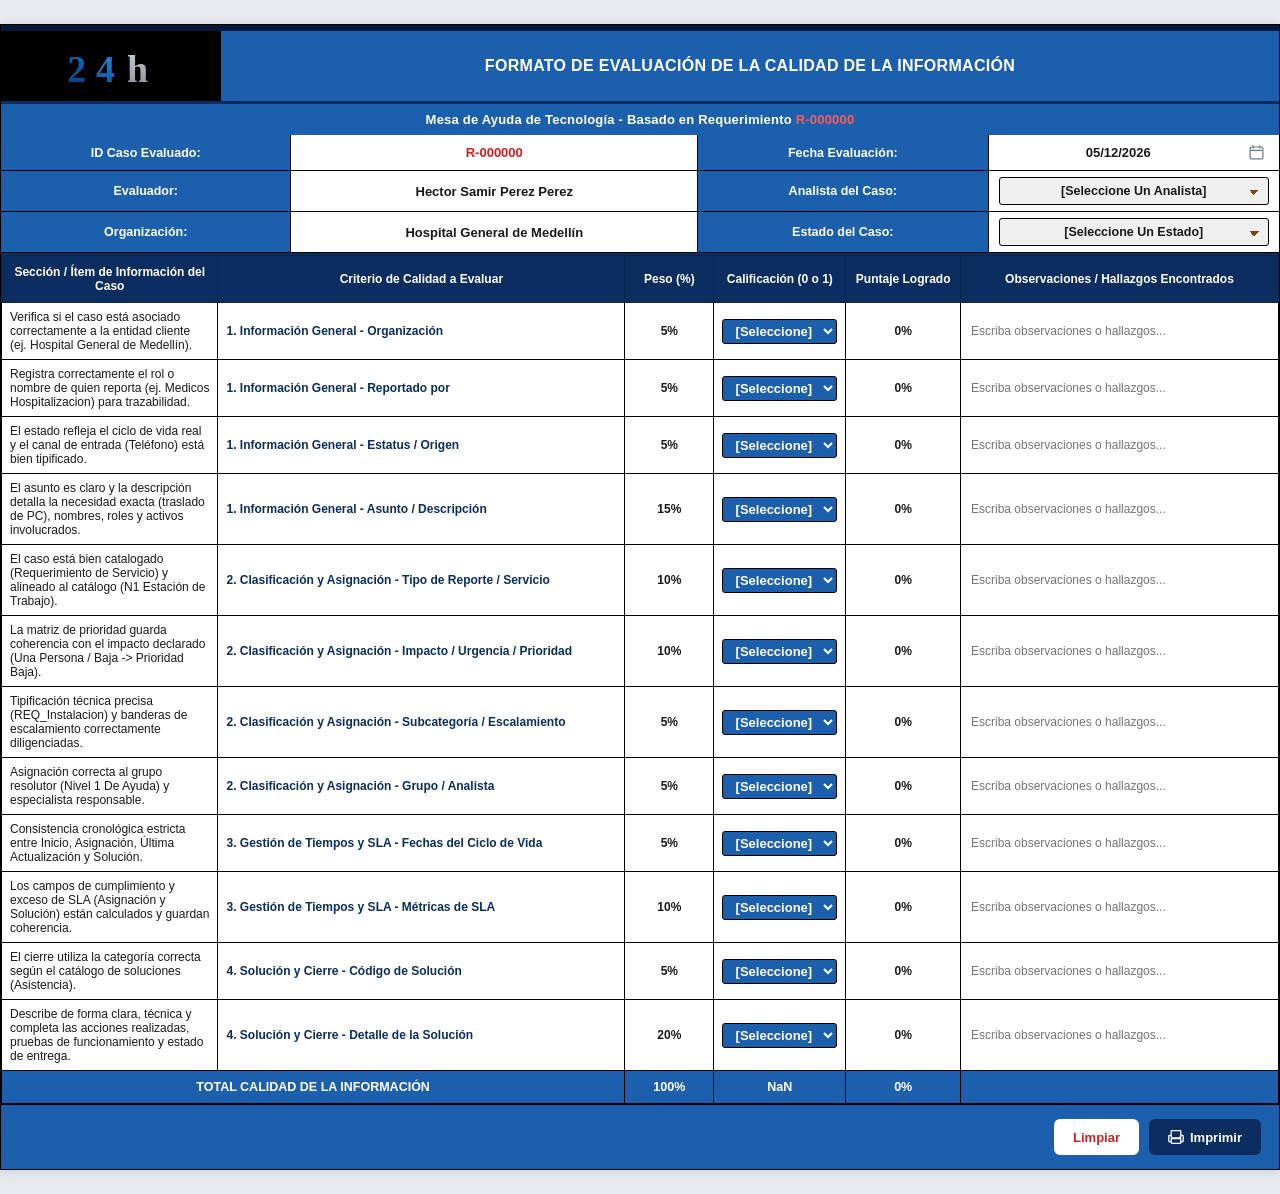
<file: Calidad MDA/Project/index_mda.html>
<!DOCTYPE html>
<html lang="es">
	<head>
		<meta charset="UTF-8">
		<meta name="viewport" content="width=device-width, initial-scale=1.0">
		<title> Formato de Evaluación de la Calidad de la Información — Mesa de Ayuda </title>
		<link rel="stylesheet" href="./style_mda.css">
	</head>
	<body>
		<main class="sheet" id="sheet">
			<!-- ENCABEZADO -->
			<header class="head">
				<div class="head-logo">
					<svg viewBox="0 0 160 80" xmlns="http://www.w3.org/2000/svg" class="logo-svg" aria-hidden="true">
						<defs>
							<linearGradient id="lg2" x1="0" y1="0" x2="0" y2="1"> <stop offset="0%" stop-color="#1a6fc4"> </stop> <stop offset="100%" stop-color="#0a3a7a"> </stop> </linearGradient>
							<linearGradient id="lg4" x1="0" y1="0" x2="0" y2="1"> <stop offset="0%" stop-color="#2589e0"> </stop> <stop offset="100%" stop-color="#0d52a4"> </stop> </linearGradient>
							<linearGradient id="lgh" x1="0" y1="0" x2="0" y2="1"> <stop offset="0%" stop-color="#c8cdd6"> </stop> <stop offset="100%" stop-color="#8a8f9a"> </stop> </linearGradient>
						</defs>
						<text x="4" y="68" class="logo-glyph" fill="url(#lg2)"> 2 </text>
						<text x="54" y="68" class="logo-glyph" fill="url(#lg4)"> 4 </text>
						<text x="108" y="68" class="logo-glyph" fill="url(#lgh)"> h </text>
					</svg>
				</div>
				<div class="head-title"> FORMATO DE EVALUACIÓN DE LA CALIDAD DE LA INFORMACIÓN </div>
			</header>
			<!-- BARRA REQUERIMIENTO -->
			<div class="req-bar"> Mesa de Ayuda de Tecnología - Basado en Requerimiento <span id="headerReqId" class="req-id"> R-000000 </span> </div>
			<!-- BLOQUE DE DATOS DEL CASO -->
			<section class="info-grid">
				<div class="info-row">
					<div class="info-label"> ID Caso Evaluado: </div>
					<div class="info-value"> <input type="text" id="idCaso" class="input-plain input-red" value="R-000000" maxlength="20" autocomplete="off"> </div>
					<div class="info-label"> Fecha Evaluación: </div>
					<div class="info-value date-field">
						<input type="text" id="fechaDisplay" class="input-plain input-date-display" readonly>
						<button type="button" id="calendarBtn" class="calendar-btn" title="Seleccionar fecha" aria-label="Seleccionar fecha">
							<svg viewBox="0 0 20 20" fill="none" aria-hidden="true">
								<rect x="2.5" y="3.5" width="15" height="14" rx="1.5" stroke="currentColor" stroke-width="1.4"> </rect>
								<path d="M2.5 7.5H17.5" stroke="currentColor" stroke-width="1.4"> </path>
								<path d="M6 2V5" stroke="currentColor" stroke-width="1.4" stroke-linecap="round"> </path>
								<path d="M14 2V5" stroke="currentColor" stroke-width="1.4" stroke-linecap="round"> </path>
							</svg>
						</button>
						<input type="date" id="fechaHidden" class="fecha-hidden" aria-hidden="true" tabindex="-1">
					</div>
				</div>
				<div class="info-row">
					<div class="info-label"> Evaluador: </div>
					<div class="info-value info-fixed"> Hector Samir Perez Perez </div>
					<div class="info-label"> Analista del Caso: </div>
					<div class="info-value">
						<select id="analista" class="select-field select-placeholder">
							<option value="" data-placeholder="true"> [Seleccione Un Analista] </option>
							<option value="Johan Sebastián Ossa Ramirez"> Johan Sebastián Ossa Ramirez </option>
							<option value="Juan Camilo Henao Jiménez"> Juan Camilo Henao Jiménez </option>
							<option value="Juan Diego Mazo Lezcano"> Juan Diego Mazo Lezcano </option>
							<option value="Juan José Santana Garzón"> Juan José Santana Garzón </option>
							<option value="Juan Pablo Gaviria Correa"> Juan Pablo Gaviria Correa </option>
							<option value="Kevin Daniel Mosquera"> Kevin Daniel Mosquera </option>
							<option value="William David Jarava Solano"> William David Jarava Solano </option>
						</select>
					</div>
				</div>
				<div class="info-row">
					<div class="info-label"> Organización: </div>
					<div class="info-value info-fixed"> Hospital General de Medellín </div>
					<div class="info-label"> Estado del Caso: </div>
					<div class="info-value">
						<select id="estado" class="select-field select-placeholder">
							<option value="" data-placeholder="true"> [Seleccione Un Estado] </option>
							<option value="Abierto"> Abierto </option>
							<option value="Pendiente"> Pendiente </option>
							<option value="Cerrado"> Cerrado </option>
						</select>
					</div>
				</div>
			</section>
			<!-- TABLA DE EVALUACIÓN -->
			<section class="table-wrap">
				<table class="eval-table" id="evalTable">
					<thead>
						<tr>
							<th class="col-seccion"> Sección / Ítem de Información del Caso </th>
							<th class="col-criterio"> Criterio de Calidad a Evaluar </th>
							<th class="col-peso"> Peso (%) </th>
							<th class="col-calif"> Calificación (0 o 1) </th>
							<th class="col-puntaje"> Puntaje Logrado </th>
							<th class="col-obs"> Observaciones / Hallazgos Encontrados </th>
						</tr>
					</thead>
					<tbody id="evalBody">
						<!-- filas generadas por script.js -->
					</tbody>
					<tfoot>
						<tr class="total-row">
							<td colspan="2" class="total-label"> TOTAL CALIDAD DE LA INFORMACIÓN </td>
							<td class="total-peso" id="totalPeso"> 0% </td>
							<td class="total-calif" id="totalCalif"> 0 </td>
							<td class="total-puntaje" id="totalPuntaje"> 0% </td>
							<td></td>
						</tr>
					</tfoot>
				</table>
			</section>
			<!-- BARRA DE ACCIONES (no imprimible) -->
			<div class="action-bar" id="actionBar" role="toolbar" aria-label="Acciones del documento">
				<button class="btn-clear" id="btnClear" type="button" title="Reiniciar todo el formulario"> Limpiar </button>
				<button class="btn-print" id="btnPrint" type="button">
					<svg viewBox="0 0 20 20" fill="none" aria-hidden="true">
						<rect x="4" y="2" width="12" height="9" rx="1" stroke="currentColor" stroke-width="1.6"> </rect>
						<path d="M4 8H2a1 1 0 00-1 1v6a1 1 0 001 1h2" stroke="currentColor" stroke-width="1.6"> </path>
						<path d="M16 8h2a1 1 0 011 1v6a1 1 0 01-1 1h-2" stroke="currentColor" stroke-width="1.6"> </path>
						<rect x="4" y="12" width="12" height="6" rx="1" stroke="currentColor" stroke-width="1.6"> </rect>
						<circle cx="15" cy="10.5" r="1" fill="currentColor"> </circle>
					</svg>
					Imprimir
				</button>
			</div>
		</main>
		<script src="./script_mda.js"></script>
	</body>
</html>
</file>
<file: Project/style.css>
:root {
	--navy-deep: #071229;
	--navy-mid: #0d2347;
	--navy-panel: #0f2b57;
	--blue-dark: #1a3a6b;
	--blue-mid: #1f5fa6;
	--blue-bright: #2980d9;
	--white: #ffffff;
	--gray-text: #e7ecf5;
	--gray-subtle: #a9b8d1;
	--card-bg: #ffffff;
	--card-text: #16233f;
	--card-subtitle: #5b6b8c;
	--shadow-soft: 0 10px 30px rgba(5, 15, 35, 0.35);
	--shadow-hover: 0 16px 40px rgba(5, 15, 35, 0.45);
	--font-main: 'Segoe UI', Arial, Helvetica, sans-serif;
	--dur-logo: 900ms;
	--dur-msg: 750ms;
	--dur-card: 650ms;
	--ease-elegant: cubic-bezier(0.22, 1, 0.36, 1);
}

*, *::before, *::after { box-sizing: border-box; }

html, body { margin: 0; padding: 0; min-height: 100%; font-family: var(--font-main); }

body { display: flex; min-height: 100vh; overflow-x: hidden; color: var(--gray-text); background: radial-gradient(circle at 50% 0%, var(--navy-panel) 0%, var(--navy-mid) 45%, var(--navy-deep) 100%); }

.stage {
	width: 100%;
	margin: auto;
	display: flex;
	max-width: 720px;
	text-align: center;
	align-items: center;
	flex-direction: column;
	padding: 64px 24px 56px;
}

/* Estado base de animación: oculto hasta activarse */
.anim-el { opacity: 0; will-change: opacity, transform; }

/* LOGO */
.logo-wrap { margin-bottom: 18px; transform: scale(0.82); transition: opacity var(--dur-logo) var(--ease-elegant), transform var(--dur-logo) var(--ease-elegant); }

.logo-wrap.is-visible { opacity: 1; transform: scale(1); }

.logo-svg { width: 108px; height: 60px; display: block; }

.logo-glyph { font-size: 66px; font-weight: 700; font-family: Georgia, 'Times New Roman', serif; }

/* MENSAJE DE BIENVENIDA */
.welcome { margin-bottom: 40px; transform: scale(0.9); transition: opacity var(--dur-msg) var(--ease-elegant), transform var(--dur-msg) var(--ease-elegant); }

.welcome.is-visible { opacity: 1; transform: scale(1); }

.welcome-title { margin: 0 0 6px; font-weight: 700; color: var(--white); letter-spacing: 0.2px; font-size: clamp(24px, 4vw, 34px); }

.welcome-subtitle { margin: 0; font-weight: 400; color: var(--gray-subtle); font-size: clamp(15px, 2.4vw, 18px); }

/* TARJETAS */
.cards { gap: 22px; width: 100%; display: grid; margin-bottom: 22px; grid-template-columns: 1fr 1fr; }

.card {
	gap: 14px;
	display: flex;
	cursor: pointer;
	position: relative;
	border-radius: 16px;
	text-decoration: none;
	flex-direction: column;
	align-items: flex-start;
	padding: 26px 22px 24px;
	color: var(--card-text);
	background: var(--card-bg);
	box-shadow: var(--shadow-soft);
	transform: translateY(18px) scale(1);
	border: 1px solid rgba(255, 255, 255, 0.06);
	transition: opacity var(--dur-card) var(--ease-elegant), transform 260ms var(--ease-elegant), box-shadow 260ms ease;
}

.card.is-visible { opacity: 1; transform: translateY(0) scale(1); }

.card:hover { box-shadow: var(--shadow-hover); transform: translateY(-4px) scale(1.03); }

.card:focus-visible { outline-offset: 3px; outline: 3px solid var(--blue-bright); }

.card.is-pressed { box-shadow: var(--shadow-soft); transform: translateY(-1px) scale(0.97); transition: transform 140ms ease, box-shadow 140ms ease; }

.card-icon {
	width: 46px;
	height: 46px;
	display: flex;
	align-items: center;
	color: var(--white);
	border-radius: 12px;
	justify-content: center;
	background: linear-gradient(160deg, var(--blue-bright), var(--blue-dark));
}

.card-icon svg { width: 24px; height: 24px; }

.card-body { gap: 4px; display: flex; flex-direction: column; }

.card-title { font-size: 18px; font-weight: 700; color: var(--card-text); }

.card-subtitle { line-height: 1.4; font-size: 12.5px; color: var(--card-subtitle); }

.card-arrow {
	top: 22px;
	right: 20px;
	width: 24px;
	height: 24px;
	position: absolute;
	color: var(--blue-mid);
	transition: transform 220ms ease;
}

.card:hover .card-arrow { transform: translateX(4px); }

/* TEXTO DE AYUDA */
.hint { font-size: 12.5px; color: var(--gray-subtle); transition: opacity 500ms var(--ease-elegant); }

.hint.is-visible { opacity: 0.85; }

/* RESPONSIVE */
@media (max-width: 640px) {
	.stage { padding: 48px 18px 40px; }
	.cards { gap: 16px; grid-template-columns: 1fr; }
	.logo-svg { width: 90px; height: 50px; }
}

@media (max-width: 380px) {
	.card { padding: 20px 16px 18px; }
	.card-title { font-size: 16.5px; }
}

/* Accesibilidad: respeta preferencia de menos movimiento */
@media (prefers-reduced-motion: reduce) {
	.anim-el, .card, .logo-wrap, .welcome, .hint { transition-duration: 1ms !important; }
	.anim-el { opacity: 1 !important; transform: none !important; }
}
</file>
<file: Calidad FCR/Project N/style_new.css>
/* VARIABLES Y RESET */
:root {
	--blue-dark: #1a3a6b;
	--blue-mid: #1f5fa6;
	--blue-bright: #2980d9;
	--blue-header: #1e4d8c;
	--blue-block: #2e87c8;
	--blue-thead: #4da3d4;

	--red-ticket: #c00000;
	--red-mark: #c00000;

	--white: #ffffff;
	--gray-border: #bdc3cc;
	--gray-light: #e8eaed;
	--gray-bg: #f5f6f8;
	--gray-label: #3d4a5c;
	--gray-text: #222831;

	--green-si: #5cb85c;
	--red-no: #d9534f;
	--gray-na: #8a929e;

	/* Módulo Monitoreo de Llamadas */
	--mon-navy: #0a1c47;
	--mon-thead: #12315f;
	--mon-row-blue: #29abe2;
	--mon-row-white: #ffffff;
	--mon-group-row: #1668b3;
	--blue-save: #1f5fa6;
	--blue-save-dark: #163f70;
	--teal-monitoreo: #148f77;
	--teal-monitoreo-dark: #0e6655;

	--font-main: 'Segoe UI', Arial, sans-serif;
	--font-size: 13px;
	--radius: 3px;
	--shadow: 0 1px 4px rgba(0, 0, 0, .12);
}

*, *::before, *::after { margin: 0; padding: 0; box-sizing: border-box; }

body {
	line-height: 1.4;
	color: var(--gray-text);
	background: var(--gray-bg);
	font-size: var(--font-size);
	font-family: var(--font-main);
}

/* LOGO GLYPH (inline SVG) */
.logo-glyph { font-size: 72px; font-weight: 900; font-family: 'Arial Black', 'Impact', sans-serif; }

/* PAGE WRAPPER */
.page-wrapper { margin: 0 auto; max-width: 960px; padding: 16px 16px 80px; }

/* HEADER */
.form-header {
	display: flex;
	margin-bottom: 6px;
	align-items: center;
	background: var(--blue-dark);
	border: 2px solid var(--blue-mid);
}

.header-logo {
	display: flex;
	min-width: 120px;
	padding: 8px 14px;
	background: #000;
	align-items: center;
	justify-content: center;
	border-right: 2px solid var(--blue-mid);
}

.header-title { flex: 1; text-align: center; padding: 10px 16px; }

.header-title h1 {
	font-size: 14px;
	font-weight: 700;
	color: var(--white);
	letter-spacing: .4px;
	text-transform: uppercase;
}

/* SECTION CARD */
.section-card { margin-bottom: 6px; background: var(--white); box-shadow: var(--shadow); border: 1px solid var(--gray-border); }

.section-title-bar {
	font-size: 12px;
	font-weight: 700;
	padding: 5px 10px;
	text-align: center;
	color: var(--white);
	letter-spacing: .3px;
	text-transform: capitalize;
	background: var(--blue-bright);
}

/* INFORMACIÓN GENERAL TABLE */
.info-table { width: 100%; border-collapse: collapse; }
.info-table td { font-size: 12px; padding: 5px 10px; border: 1px solid var(--gray-border); }

.info-label {
	width: 200px;
	font-weight: 600;
	text-align: right;
	white-space: nowrap;
	color: var(--gray-label);
	background: var(--gray-light);
}

.info-value { background: var(--white); }

.evaluator-name { font-weight: 600; color: var(--gray-text); }

/* Analista select */
.analyst-select {
	width: 100%;
	outline: none;
	font-size: 12px;
	cursor: pointer;
	max-width: 300px;
	padding: 3px 6px;
	color: var(--gray-text);
	background: var(--white);
	border-radius: var(--radius);
	border: 1px solid var(--blue-dark);
	transition: border-color .2s, box-shadow .2s;
}

.analyst-select:focus { border-color: var(--blue-bright); box-shadow: 0 0 0 2px rgba(41, 128, 217, .2); }

/* Fecha */
.date-cell {
	gap: 8px;
	display: flex;
	padding: 4px 10px;
	align-items: center;
	background: var(--white);
}

.fecha-display { font-size: 12px; font-weight: 600; min-width: 110px; color: var(--gray-label); }

.btn-calendar {
	display: flex;
	cursor: pointer;
	background: none;
	padding: 2px 5px;
	align-items: center;
	color: var(--blue-mid);
	transition: background .2s;
	border-radius: var(--radius);
	border: 1px solid var(--blue-dark);
}

.btn-calendar:hover { background: var(--yellow-sel); }
.btn-calendar svg { width: 16px; height: 16px; display: block; }

.date-picker-hidden {
	width: 0;
	height: 0;
	opacity: 0;
	position: absolute;
	pointer-events: none;
}

/* Ticket ID */
.ticket-input {
	width: 100%;
	outline: none;
	font-size: 12px;
	max-width: 160px;
	padding: 3px 6px;
	font-weight: 700;
	color: var(--red-ticket);
	background: var(--white);
	border-radius: var(--radius);
	transition: border-color .2s;
	border: 1px solid var(--gray-border);
}

.ticket-input:focus { border-color: var(--blue-bright); }

/* MATRIZ DE EVALUACIÓN */
.eval-table { width: 100%; border-collapse: collapse; }
.eval-table th, .eval-table td { font-size: 12px; padding: 4px 6px; vertical-align: middle; border: 1px solid var(--gray-border); }
.eval-table thead tr { background: var(--blue-thead); }
.eval-table thead th { font-size: 11px; font-weight: 700; text-align: center; color: var(--white); }
.eval-table thead th.col-criteria { width: 44%; text-align: left; }
.eval-table thead th.col-si, .eval-table thead th.col-no, .eval-table thead th.col-na { width: 7%; text-align: center; }
.eval-table thead th.col-result { width: 20%; text-align: center; }

/* Block header rows */
.block-header-row td { padding: 0; background: var(--blue-block); border-color: var(--blue-dark); }
.block-header { display: flex; padding: 5px 8px; align-items: center; justify-content: space-between; }
.block-title { font-size: 12px; font-weight: 700; color: var(--white); letter-spacing: .2px; }

/* Overview toggle button */
.btn-overview {
	cursor: pointer;
	font-size: 10px;
	padding: 2px 7px;
	color: var(--white);
	white-space: nowrap;
	transition: background .2s;
	border-radius: var(--radius);
	background: rgba(255, 255, 255, .15);
	border: 1px solid rgba(255, 255, 255, .4);
}

.btn-overview:hover { background: rgba(255, 255, 255, .3); }

/* Overview expanded row */
.overview-row { display: none; }
.overview-row.is-open { display: table-row; }
.overview-row td { padding: 0; background: #eaf4fb; border-color: var(--blue-thead); }
.overview-content { font-size: 12px; line-height: 1.6; padding: 10px 16px; }
.o0verview-intro { font-weight: 600; margin-bottom: 6px; color: var(--blue-dark); }
.overview-content ul { padding-left: 18px; }
.overview-content li { margin-bottom: 4px; color: var(--gray-label); }
.overview-content li strong { color: var(--blue-dark); }

/* Criteria rows */
.criteria-row { background: var(--white); transition: background .15s; }
.criteria-row:hover { background: var(--yellow-sel); }
.criteria-name { font-size: 12px; position: relative; color: var(--gray-text); padding-left: 12px !important; }

.criteria-name::before {
	top: 50%;
	left: 4px;
	width: 3px;
	content: '';
	height: 12px;
	position: absolute;
	border-radius: 1px;
	transform: translateY(-50%);
	background: var(--red-mark);
}

/* Radio cells */
.radio-cell { width: 7%; text-align: center; }
.radio-lbl { cursor: pointer; align-items: center; display: inline-flex; justify-content: center; }
.radio-lbl input[type="radio"] { display: none; }

.radio-lbl span {
	width: 16px;
	height: 16px;
	border-radius: 50%;
	position: relative;
	display: inline-block;
	background: var(--white);
	border: 2px solid var(--gray-border);
	transition: background .15s, border-color .15s;
}

.radio-lbl input[type="radio"]:checked+span { background: var(--blue-bright); border-color: var(--blue-bright); }

.radio-lbl input[type="radio"]:checked+span::after {
	top: 3px;
	left: 3px;
	width: 6px;
	content: '';
	height: 6px;
	position: absolute;
	border-radius: 50%;
	background: var(--white);
}

/* Result badge */
.result-cell { text-align: center; }

.result-badge {
	font-size: 11px;
	min-width: 52px;
	padding: 2px 8px;
	font-weight: 700;
	border-radius: 3px;
	text-align: center;
	display: inline-block;
	color: var(--gray-label);
	background: var(--gray-light);
	transition: background .2s, color .2s;
}

.result-badge.is-si { color: #155724; background: #d4edda; }
.result-badge.is-no { color: #721c24; background: #f8d7da; }
.result-badge.is-na { color: #383d41; background: #e2e3e5; }

/* BOTTOM GRID (2 columns) */
.bottom-grid { gap: 6px; display: grid; margin-bottom: 6px; grid-template-columns: 1fr 1fr; }

/* RESUMEN DE PUNTUACIÓN (2) */
.summary-table { width: 100%; font-size: 12px; border-collapse: collapse; }
.summary-table th, .summary-table td { padding: 5px 8px; border: 1px solid var(--gray-border); }
.summary-table thead tr { background: var(--blue-thead); }
.summary-table thead th { font-size: 11px; font-weight: 700; text-align: center; color: var(--white); }
.summary-table thead th:first-child { text-align: center; }
.summary-table tbody tr:nth-child(odd) { background: var(--white); }
.summary-table tbody tr:nth-child(even) { background: #fff; }
.pct-assigned { font-weight: 600; text-align: center; color: var(--blue-dark); }
.pct-obtained { font-weight: 700; text-align: center; color: var(--orange-val); background: var(--yellow-sel) !important; }
.score-final-row { background: var(--blue-dark) !important; }
.score-final-label { font-weight: 700; text-align: center; color: var(--white); padding-right: 12px; }
.score-final-value { font-size: 14px; font-weight: 700; text-align: center; color: var(--white); background: var(--blue-mid) !important; }
.score-final-value.is-zero { background: var(--gray-na) !important; }

/* ERRORES CRÍTICOS */
.knockout-intro { padding: 7px 10px; background: var(--white); border-bottom: 1px solid var(--gray-border); }
.knockout-intro p { font-size: 11px; line-height: 1.5; text-align: center; color: var(--gray-label); }
.knockout-table { width: 100%; font-size: 12px; border-collapse: collapse; }
.knockout-table td { padding: 5px 8px; vertical-align: middle; border: 1px solid var(--gray-border); }
.knockout-header-row td { padding: 5px 8px; background: var(--blue-block); }
.btn-overview-ko { font-size: 11px; padding: 3px 10px; }
.ko-item-row { background: var(--white); }
.ko-item-row:hover { background: var(--yellow-sel); }
.ko-label { width: 65%; font-size: 12px; color: var(--gray-text); }
.ko-radios { gap: 12px; display: flex; justify-content: center; }

.ko-radio-lbl {
	gap: 4px;
	display: flex;
	font-size: 12px;
	cursor: pointer;
	font-weight: 600;
	align-items: center;
	color: var(--gray-label);
}

.ko-radio-lbl input[type="radio"] { width: 14px; height: 14px; cursor: pointer; accent-color: var(--blue-bright); }

/* Deshabilitado automático cuando toda la Matriz de Evaluación = SI */
.ko-disabled-note { margin-top: 6px; font-size: 11px; font-weight: 700; color: #1e8449; text-align: center; }
#knockoutSection.is-disabled { opacity: .55; transition: opacity .2s ease; }
#knockoutSection.is-disabled .ko-item-row, #knockoutSection.is-disabled .ko-radios { cursor: not-allowed; pointer-events: none; }
#knockoutSection.is-disabled .ko-radio-lbl, #knockoutSection.is-disabled .ko-radio-lbl input[type="radio"] { cursor: not-allowed; }
.ko-radio-lbl:has(input:checked) { color: var(--blue-dark); }

/* COMENTARIOS Y PLAN DE ACCIÓN */
.second-bottom-grid { grid-template-columns: 3fr 2fr; }
.comments-grid { gap: 0; display: grid; grid-template-columns: repeat(3, 1fr); border-top: 1px solid var(--gray-border); }
.comment-col { display: flex; flex-direction: column; border-right: 1px solid var(--gray-border); }
.comment-col:last-child { border-right: none; }

.comment-label {
	display: block;
	font-size: 11px;
	font-weight: 700;
	padding: 5px 8px;
	text-align: center;
	color: var(--white);
	background: var(--blue-thead);
	border-bottom: 1px solid var(--gray-border);
}

.auto-textarea {
	flex: 1;
	width: 100%;
	border: none;
	resize: none;
	outline: none;
	font-size: 12px;
	min-height: 80px;
	padding: 7px 9px;
	line-height: 1.5;
	overflow: hidden;
	color: var(--gray-text);
	background: var(--white);
	transition: background .2s;
	font-family: var(--font-main);
}

.auto-textarea:focus { background: var(--white); box-shadow: inset 0 0 0 2px var(--blue-bright); }
.auto-textarea::placeholder { font-style: italic; color: rgba(0, 0, 0, .38); }

/* RESPONSABLES */
.responsables-table { width: 100%; font-size: 12px; border-collapse: collapse; }
.responsables-table th, .responsables-table td { padding: 6px 10px; text-align: center; border: 1px solid var(--blue-block); }
.responsables-table thead tr { background: var(--blue-thead); }
.responsables-table thead th { font-size: 11px; font-weight: 700; color: var(--white); }
.resp-name { font-weight: 600; background: var(--white); color: var(--gray-label); }
.resp-cedula { font-weight: 700; color: var(--gray-text); background: var(--white); }
.resp-evaluador { font-weight: 600; color: var(--gray-text); background: var(--white); }

.resp-firma {
	height: 40px;
	font-size: 11px;
	font-style: italic;
	padding-bottom: 4px;
	vertical-align: bottom;
	color: var(--gray-label);
	background: var(--gray-light);
}

/* ACTION BAR (FOOTER) */
.action-bar {
	left: 0;
	right: 0;
	bottom: 0;
	gap: 20px;
	z-index: 100;
	display: flex;
	position: fixed;
	padding: 10px 20px;
	align-items: center;
	justify-content: center;
	background: var(--blue-dark);
	box-shadow: 0 -2px 8px rgba(0, 0, 0, .25);
}

.btn-clear, .btn-print {
	gap: 7px;
	font-size: 13px;
	cursor: pointer;
	font-weight: 600;
	padding: 8px 24px;
	border-radius: 4px;
	align-items: center;
	display: inline-flex;
	border: 2px solid transparent;
	font-family: var(--font-main);
	transition: background .2s, transform .1s;
}

.btn-clear { color: var(--white); background: #e74c3c; border-color: #c0392b; }
.btn-clear:hover { background: #c0392b; transform: translateY(-1px); }
.btn-print { color: var(--white); background: #27ae60; border-color: #1e8449; }
.btn-print:hover { background: #1e8449; transform: translateY(-1px); }
.btn-print svg { width: 18px; height: 18px; }

.btn-save, .btn-monitoreo {
	gap: 7px;
	color: var(--white);
	font-size: 13px;
	cursor: pointer;
	font-weight: 600;
	padding: 8px 24px;
	border-radius: 4px;
	align-items: center;
	display: inline-flex;
	border: 2px solid transparent;
	font-family: var(--font-main);
	transition: background .2s, transform .1s;
}

.btn-save { background: var(--blue-save); border-color: var(--blue-save-dark); }
.btn-save:hover { background: var(--blue-save-dark); transform: translateY(-1px); }
.btn-save svg { width: 17px; height: 17px; }
.btn-monitoreo { background: var(--teal-monitoreo); border-color: var(--teal-monitoreo-dark); }
.btn-monitoreo:hover { background: var(--teal-monitoreo-dark); transform: translateY(-1px); }
.btn-monitoreo svg { width: 17px; height: 17px; }

/* TOAST (retroalimentación de Guardar / validaciones) */
.toast {
	left: 50%;
	bottom: 70px;
	position: fixed;
	z-index: 200;
	padding: 10px 20px;
	color: var(--white);
	font-size: 13px;
	font-weight: 600;
	border-radius: 5px;
	box-shadow: 0 3px 10px rgba(0, 0, 0, .3);
	background: var(--gray-text);
	transform: translateX(-50%) translateY(12px);
	opacity: 0;
	pointer-events: none;
	transition: opacity .25s ease, transform .25s ease;
}

.toast.is-visible { opacity: 1; transform: translateX(-50%) translateY(0); }
.toast.is-error { background: #c0392b; }
.toast.is-success { background: #1e8449; }
.toast.is-warning { background: #b9770e; }

/* MÓDULO: MONITOREO DE LLAMADAS */
.monitoring-card { margin-top: 4px; overflow: hidden; }

.monitoring-title-bar {
	font-size: 13px;
	font-weight: 700;
	padding: 7px 10px;
	text-align: center;
	color: var(--white);
	letter-spacing: .4px;
	text-transform: uppercase;
	background: var(--mon-navy);
}

.monitoring-table { width: 100%; border-collapse: collapse; }
.monitoring-table th, .monitoring-table td { font-size: 12px; padding: 6px 10px; text-align: center; border: 1px solid var(--gray-border); }
.monitoring-table thead tr { background: var(--mon-thead); }
.monitoring-table thead th { font-size: 11.5px; font-weight: 700; color: var(--white); }
.monitoring-table thead th.mon-col-name { text-align: left; }
.monitoring-table tbody td.mon-name { font-weight: 600; text-align: left; color: var(--gray-text); }
.monitoring-table tbody tr:nth-child(odd) { background: var(--mon-row-blue); color: #06263f; }
.monitoring-table tbody tr:nth-child(even) { background: var(--mon-row-white); color: var(--gray-text); }
.monitoring-table tbody td.mon-status { font-weight: 700; background: var(--white); color: var(--gray-text); }
.monitoring-table tbody tr.is-active-analyst { outline: 2px solid var(--blue-save); outline-offset: -2px; }
.monitoring-group-row { background: var(--mon-group-row) !important; }
.monitoring-group-row td { font-weight: 700; color: var(--white); border-color: var(--mon-navy); }
.mon-group-label { text-align: left !important; }

/* RESPONSIVE */
@media (max-width: 768px) {
	.page-wrapper { padding: 8px 8px 72px; }
	.bottom-grid, .second-bottom-grid { grid-template-columns: 1fr; }
	.comments-grid { grid-template-columns: 1fr; }
	.comment-col { border-right: none; border-bottom: 1px solid var(--gray-border); }
	.header-title h1 { font-size: 11px; }
	.header-logo { min-width: 90px; }
}

@media (max-width: 480px) {
	.eval-table .col-result { width: 28%; }
	.eval-table thead th.col-si, .eval-table thead th.col-no, .eval-table thead th.col-na { font-size: 9px; }
}

@media (max-width: 768px) {
	.monitoring-card { overflow-x: auto; }
	.monitoring-table { min-width: 720px; }
	.action-bar { flex-wrap: wrap; row-gap: 8px; }
}

/* PRINT STYLES */
/* print-text: div proxy que reemplaza auto-textarea al imprimir. Invisible en pantalla. */
.print-text { display: none; }

@media print {
	body { font-size: 11px; background: #fff; }
	.page-wrapper { padding: 0; max-width: 100%; }
	.action-bar { display: none; }
	.section-card { box-shadow: none; }
	.btn-overview { display: none; }
	.overview-row { display: none !important; }

	/* Ocultar textareas originales — el proxy div los reemplaza */
	.auto-textarea { display: none !important; }

	/* Div proxy: texto completo, sin cortes, mismo estilo que la celda */
	.print-text {
		display: block !important;
		width: 100%;
		min-height: 0;
		font-size: 11px;
		line-height: 1.6;
		color: var(--gray-text);
		font-family: var(--font-main);
		white-space: pre-wrap;       /* respeta saltos de línea */
		word-break: break-word;
		overflow: visible;
		padding: 7px 9px;
		background: transparent;
		border: none;
	}

	.criteria-row { break-inside: avoid; }
	.block-header-row { break-inside: avoid; }
	.score-final-value { print-color-adjust: exact; -webkit-print-color-adjust: exact; }
	.section-title-bar { print-color-adjust: exact; -webkit-print-color-adjust: exact; }
	.block-header-row td { print-color-adjust: exact; -webkit-print-color-adjust: exact; } 
	.eval-table thead tr { print-color-adjust: exact; -webkit-print-color-adjust: exact; }
	.summary-table thead tr { print-color-adjust: exact; -webkit-print-color-adjust: exact; }
	.form-header { print-color-adjust: exact; -webkit-print-color-adjust: exact; }
	.responsables-table thead tr { print-color-adjust: exact; -webkit-print-color-adjust: exact; }
	.toast { display: none !important; }
	.monitoring-card { break-inside: avoid; }
	.monitoring-title-bar { print-color-adjust: exact; -webkit-print-color-adjust: exact; }
	.monitoring-table thead tr { print-color-adjust: exact; -webkit-print-color-adjust: exact; }
	.monitoring-table tbody tr:nth-child(odd) { print-color-adjust: exact; -webkit-print-color-adjust: exact; }
	.monitoring-group-row { print-color-adjust: exact; -webkit-print-color-adjust: exact; }
}
</file>
<file: Calidad FCR/Project O/style_original.css>
/* VARIABLES Y RESET */
:root {
	--blue-dark: #1a3a6b;
	--blue-mid: #1f5fa6;
	--blue-bright: #2980d9;
	--blue-header: #1e4d8c;
	--blue-block: #2e87c8;
	--blue-thead: #4da3d4;

	--red-ticket: #c00000;
	--red-mark: #c00000;

	--white: #ffffff;
	--gray-border: #bdc3cc;
	--gray-light: #e8eaed;
	--gray-bg: #f5f6f8;
	--gray-label: #3d4a5c;
	--gray-text: #222831;

	--green-si: #5cb85c;
	--red-no: #d9534f;
	--gray-na: #8a929e;

	/* Módulo Monitoreo de Llamadas */
	--mon-navy: #0a1c47;
	--mon-thead: #12315f;
	--mon-row-blue: #29abe2;
	--mon-row-white: #ffffff;
	--mon-avg-col: #29abe2;
	--mon-group-row: #1668b3;
	--blue-save: #1f5fa6;
	--blue-save-dark: #163f70;
	--teal-monitoreo: #148f77;
	--teal-monitoreo-dark: #0e6655;

	--font-main: 'Segoe UI', Arial, sans-serif;
	--font-size: 13px;
	--radius: 3px;
	--shadow: 0 1px 4px rgba(0, 0, 0, .12);
}

*, *::before, *::after { margin: 0; padding: 0; box-sizing: border-box; }

body {
	line-height: 1.4;
	color: var(--gray-text);
	background: var(--gray-bg);
	font-size: var(--font-size);
	font-family: var(--font-main);
}

/* LOGO GLYPH (inline SVG) */
.logo-glyph { font-size: 72px; font-weight: 900; font-family: 'Arial Black', 'Impact', sans-serif; }

/* PAGE WRAPPER */
.page-wrapper { margin: 0 auto; max-width: 960px; padding: 16px 16px 80px; }

/* HEADER */
.form-header {
	display: flex;
	margin-bottom: 6px;
	align-items: center;
	background: var(--blue-dark);
	border: 2px solid var(--blue-mid);
}

.header-logo {
	display: flex;
	min-width: 120px;
	padding: 8px 14px;
	background: #000;
	align-items: center;
	justify-content: center;
	border-right: 2px solid var(--blue-mid);
}

.header-title { flex: 1; text-align: center; padding: 10px 16px; }

.header-title h1 {
	font-size: 14px;
	font-weight: 700;
	color: var(--white);
	letter-spacing: .4px;
	text-transform: uppercase;
}

/* SECTION CARD */
.section-card { margin-bottom: 6px; background: var(--white); box-shadow: var(--shadow); border: 1px solid var(--gray-border); }

.section-title-bar {
	font-size: 12px;
	font-weight: 700;
	padding: 5px 10px;
	text-align: center;
	color: var(--white);
	letter-spacing: .3px;
	text-transform: capitalize;
	background: var(--blue-bright);
}

/* INFORMACIÓN GENERAL TABLE */
.info-table { width: 100%; border-collapse: collapse; }
.info-table td { font-size: 12px; padding: 5px 10px; border: 1px solid var(--gray-border); }

.info-label {
	width: 200px;
	font-weight: 600;
	text-align: right;
	white-space: nowrap;
	color: var(--gray-label);
	background: var(--gray-light);
}

.info-value { background: var(--white); }

.evaluator-name { font-weight: 600; color: var(--gray-text); }

/* Analista select */
.analyst-select {
	width: 100%;
	outline: none;
	font-size: 12px;
	cursor: pointer;
	max-width: 300px;
	padding: 3px 6px;
	color: var(--gray-text);
	background: var(--white);
	border-radius: var(--radius);
	border: 1px solid var(--blue-dark);
	transition: border-color .2s, box-shadow .2s;
}

.analyst-select:focus { border-color: var(--blue-bright); box-shadow: 0 0 0 2px rgba(41, 128, 217, .2); }

/* Fecha */
.date-cell {
	gap: 8px;
	display: flex;
	padding: 4px 10px;
	align-items: center;
	background: var(--white);
}

.fecha-display { font-size: 12px; font-weight: 600; min-width: 110px; color: var(--gray-label); }

.btn-calendar {
	display: flex;
	cursor: pointer;
	background: none;
	padding: 2px 5px;
	align-items: center;
	color: var(--blue-mid);
	transition: background .2s;
	border-radius: var(--radius);
	border: 1px solid var(--blue-dark);
}

.btn-calendar:hover { background: var(--yellow-sel); }
.btn-calendar svg { width: 16px; height: 16px; display: block; }

.date-picker-hidden {
	width: 0;
	height: 0;
	opacity: 0;
	position: absolute;
	pointer-events: none;
}

/* Ticket ID */
.ticket-input {
	width: 100%;
	outline: none;
	font-size: 12px;
	max-width: 160px;
	padding: 3px 6px;
	font-weight: 700;
	color: var(--red-ticket);
	background: var(--white);
	border-radius: var(--radius);
	transition: border-color .2s;
	border: 1px solid var(--gray-border);
}

.ticket-input:focus { border-color: var(--blue-bright); }

/* MATRIZ DE EVALUACIÓN */
.eval-table { width: 100%; border-collapse: collapse; }
.eval-table th, .eval-table td { font-size: 12px; padding: 4px 6px; vertical-align: middle; border: 1px solid var(--gray-border); }
.eval-table thead tr { background: var(--blue-thead); }
.eval-table thead th { font-size: 11px; font-weight: 700; text-align: center; color: var(--white); }
.eval-table thead th.col-criteria { width: 44%; text-align: left; }
.eval-table thead th.col-si, .eval-table thead th.col-no, .eval-table thead th.col-na { width: 7%; text-align: center; }
.eval-table thead th.col-result { width: 20%; text-align: center; }

/* Block header rows */
.block-header-row td { padding: 0; background: var(--blue-block); border-color: var(--blue-dark); }
.block-header { display: flex; padding: 5px 8px; align-items: center; justify-content: space-between; }
.block-title { font-size: 12px; font-weight: 700; color: var(--white); letter-spacing: .2px; }

/* Overview toggle button */
.btn-overview {
	cursor: pointer;
	font-size: 10px;
	padding: 2px 7px;
	color: var(--white);
	white-space: nowrap;
	transition: background .2s;
	border-radius: var(--radius);
	background: rgba(255, 255, 255, .15);
	border: 1px solid rgba(255, 255, 255, .4);
}

.btn-overview:hover { background: rgba(255, 255, 255, .3); }

/* Overview expanded row */
.overview-row { display: none; }
.overview-row.is-open { display: table-row; }
.overview-row td { padding: 0; background: #eaf4fb; border-color: var(--blue-thead); }
.overview-content { font-size: 12px; line-height: 1.6; padding: 10px 16px; }
.o0verview-intro { font-weight: 600; margin-bottom: 6px; color: var(--blue-dark); }
.overview-content ul { padding-left: 18px; }
.overview-content li { margin-bottom: 4px; color: var(--gray-label); }
.overview-content li strong { color: var(--blue-dark); }

/* Criteria rows */
.criteria-row { background: var(--white); transition: background .15s; }
.criteria-row:hover { background: var(--yellow-sel); }
.criteria-name { font-size: 12px; position: relative; color: var(--gray-text); padding-left: 12px !important; }

.criteria-name::before {
	top: 50%;
	left: 4px;
	width: 3px;
	content: '';
	height: 12px;
	position: absolute;
	border-radius: 1px;
	transform: translateY(-50%);
	background: var(--red-mark);
}

/* Radio cells */
.radio-cell { width: 7%; text-align: center; }
.radio-lbl { cursor: pointer; align-items: center; display: inline-flex; justify-content: center; }
.radio-lbl input[type="radio"] { display: none; }

.radio-lbl span {
	width: 16px;
	height: 16px;
	border-radius: 50%;
	position: relative;
	display: inline-block;
	background: var(--white);
	border: 2px solid var(--gray-border);
	transition: background .15s, border-color .15s;
}

.radio-lbl input[type="radio"]:checked+span { background: var(--blue-bright); border-color: var(--blue-bright); }

.radio-lbl input[type="radio"]:checked+span::after {
	top: 3px;
	left: 3px;
	width: 6px;
	content: '';
	height: 6px;
	position: absolute;
	border-radius: 50%;
	background: var(--white);
}

/* Result badge */
.result-cell { text-align: center; }

.result-badge {
	font-size: 11px;
	min-width: 52px;
	padding: 2px 8px;
	font-weight: 700;
	border-radius: 3px;
	text-align: center;
	display: inline-block;
	color: var(--gray-label);
	background: var(--gray-light);
	transition: background .2s, color .2s;
}

.result-badge.is-si { color: #155724; background: #d4edda; }
.result-badge.is-no { color: #721c24; background: #f8d7da; }
.result-badge.is-na { color: #383d41; background: #e2e3e5; }

/* BOTTOM GRID (2 columns) */
.bottom-grid { gap: 6px; display: grid; margin-bottom: 6px; grid-template-columns: 1fr 1fr; }

/* RESUMEN DE PUNTUACIÓN (2) */
.summary-table { width: 100%; font-size: 12px; border-collapse: collapse; }
.summary-table th, .summary-table td { padding: 5px 8px; border: 1px solid var(--gray-border); }
.summary-table thead tr { background: var(--blue-thead); }
.summary-table thead th { font-size: 11px; font-weight: 700; text-align: center; color: var(--white); }
.summary-table thead th:first-child { text-align: center; }
.summary-table tbody tr:nth-child(odd) { background: var(--white); }
.summary-table tbody tr:nth-child(even) { background: #fff; }
.pct-assigned { font-weight: 600; text-align: center; color: var(--blue-dark); }
.pct-obtained { font-weight: 700; text-align: center; color: var(--orange-val); background: var(--yellow-sel) !important; }
.score-final-row { background: var(--blue-dark) !important; }
.score-final-label { font-weight: 700; text-align: center; color: var(--white); padding-right: 12px; }

.score-final-value {
	font-size: 14px;
	font-weight: 700;
	text-align: center;
	color: var(--white);
	background: var(--blue-mid) !important;
}

.score-final-value.is-zero { background: var(--gray-na) !important; }

/* ERRORES CRÍTICOS */
.knockout-intro { padding: 7px 10px; background: var(--white); border-bottom: 1px solid var(--gray-border); }
.knockout-intro p { font-size: 11px; line-height: 1.5; text-align: center; color: var(--gray-label); }
.knockout-table { width: 100%; font-size: 12px; border-collapse: collapse; }
.knockout-table td { padding: 5px 8px; vertical-align: middle; border: 1px solid var(--gray-border); }
.knockout-header-row td { padding: 5px 8px; background: var(--blue-block); }
.btn-overview-ko { font-size: 11px; padding: 3px 10px; }
.ko-item-row { background: var(--white); }
.ko-item-row:hover { background: var(--yellow-sel); }
.ko-label { width: 65%; font-size: 12px; color: var(--gray-text); }
.ko-radios { gap: 12px; display: flex; justify-content: center; }

.ko-radio-lbl {
	gap: 4px;
	display: flex;
	font-size: 12px;
	cursor: pointer;
	font-weight: 600;
	align-items: center;
	color: var(--gray-label);
}

.ko-radio-lbl input[type="radio"] {
	width: 14px;
	height: 14px;
	cursor: pointer;
	accent-color: var(--blue-bright);
}

.ko-radio-lbl:has(input:checked) { color: var(--blue-dark); }

/* COMENTARIOS Y PLAN DE ACCIÓN */
.second-bottom-grid { grid-template-columns: 3fr 2fr; }
.comments-grid { gap: 0; display: grid; grid-template-columns: repeat(3, 1fr); border-top: 1px solid var(--gray-border); }
.comment-col { display: flex; flex-direction: column; border-right: 1px solid var(--gray-border); }
.comment-col:last-child { border-right: none; }

.comment-label {
	display: block;
	font-size: 11px;
	font-weight: 700;
	padding: 5px 8px;
	text-align: center;
	color: var(--white);
	background: var(--blue-thead);
	border-bottom: 1px solid var(--gray-border);
}

.auto-textarea {
	flex: 1;
	width: 100%;
	border: none;
	resize: none;
	outline: none;
	font-size: 12px;
	min-height: 80px;
	padding: 7px 9px;
	line-height: 1.5;
	overflow: hidden;
	color: var(--gray-text);
	background: var(--white);
	transition: background .2s;
	font-family: var(--font-main);
}

.auto-textarea:focus { background: var(--white); box-shadow: inset 0 0 0 2px var(--blue-bright); }
.auto-textarea::placeholder { font-style: italic; color: rgba(0, 0, 0, .38); }

/* RESPONSABLES */
.responsables-table { width: 100%; font-size: 12px; border-collapse: collapse; }
.responsables-table th, .responsables-table td { padding: 6px 10px; text-align: center; border: 1px solid var(--blue-block); }
.responsables-table thead tr { background: var(--blue-thead); }
.responsables-table thead th { font-size: 11px; font-weight: 700; color: var(--white); }
.resp-name { font-weight: 600; background: var(--white); color: var(--gray-label); }
.resp-cedula { font-weight: 700; color: var(--gray-text); background: var(--white); }
.resp-evaluador { font-weight: 600; color: var(--gray-text); background: var(--white); }

.resp-firma {
	height: 40px;
	font-size: 11px;
	font-style: italic;
	padding-bottom: 4px;
	vertical-align: bottom;
	color: var(--gray-label);
	background: var(--gray-light);
}

/* ACTION BAR (FOOTER) */
.action-bar {
	left: 0;
	right: 0;
	bottom: 0;
	gap: 20px;
	z-index: 100;
	display: flex;
	position: fixed;
	padding: 10px 20px;
	align-items: center;
	justify-content: center;
	background: var(--blue-dark);
	box-shadow: 0 -2px 8px rgba(0, 0, 0, .25);
}

.btn-clear, .btn-print {
	gap: 7px;
	font-size: 13px;
	cursor: pointer;
	font-weight: 600;
	padding: 8px 24px;
	border-radius: 4px;
	align-items: center;
	display: inline-flex;
	border: 2px solid transparent;
	font-family: var(--font-main);
	transition: background .2s, transform .1s;
}

.btn-clear { color: var(--white); background: #e74c3c; border-color: #c0392b; }
.btn-clear:hover { background: #c0392b; transform: translateY(-1px); }
.btn-print { color: var(--white); background: #27ae60; border-color: #1e8449; }
.btn-print:hover { background: #1e8449; transform: translateY(-1px); }
.btn-print svg { width: 18px; height: 18px; }

.btn-save, .btn-monitoreo {
	gap: 7px;
	color: var(--white);
	font-size: 13px;
	cursor: pointer;
	font-weight: 600;
	padding: 8px 24px;
	border-radius: 4px;
	align-items: center;
	display: inline-flex;
	border: 2px solid transparent;
	font-family: var(--font-main);
	transition: background .2s, transform .1s;
}

.btn-save { background: var(--blue-save); border-color: var(--blue-save-dark); }
.btn-save:hover { background: var(--blue-save-dark); transform: translateY(-1px); }
.btn-save svg { width: 17px; height: 17px; }

.btn-monitoreo { background: var(--teal-monitoreo); border-color: var(--teal-monitoreo-dark); }
.btn-monitoreo:hover { background: var(--teal-monitoreo-dark); transform: translateY(-1px); }
.btn-monitoreo svg { width: 17px; height: 17px; }

/* TOAST (retroalimentación de Guardar / validaciones) */
.toast {
	left: 50%;
	bottom: 70px;
	position: fixed;
	z-index: 200;
	padding: 10px 20px;
	color: var(--white);
	font-size: 13px;
	font-weight: 600;
	border-radius: 5px;
	box-shadow: 0 3px 10px rgba(0, 0, 0, .3);
	background: var(--gray-text);
	transform: translateX(-50%) translateY(12px);
	opacity: 0;
	pointer-events: none;
	transition: opacity .25s ease, transform .25s ease;
}

.toast.is-visible { opacity: 1; transform: translateX(-50%) translateY(0); }
.toast.is-error { background: #c0392b; }
.toast.is-success { background: #1e8449; }
.toast.is-warning { background: #b9770e; }

/* ===================== MÓDULO: MONITOREO DE LLAMADAS ===================== */
.monitoring-card { margin-top: 4px; overflow: hidden; }

.monitoring-title-bar {
	font-size: 13px;
	font-weight: 700;
	padding: 7px 10px;
	text-align: center;
	color: var(--white);
	letter-spacing: .4px;
	text-transform: uppercase;
	background: var(--mon-navy);
}

.monitoring-table { width: 100%; border-collapse: collapse; }

.monitoring-table th, .monitoring-table td {
	font-size: 12px;
	padding: 6px 10px;
	text-align: center;
	border: 1px solid var(--gray-border);
}

.monitoring-table thead tr { background: var(--mon-thead); }
.monitoring-table thead th { font-size: 11.5px; font-weight: 700; color: var(--white); }
.monitoring-table thead th.mon-col-name { text-align: left; }

.monitoring-table tbody td.mon-name { font-weight: 600; text-align: left; color: var(--gray-text); }

.monitoring-table tbody tr:nth-child(odd) { background: var(--mon-row-blue); color: #06263f; }
.monitoring-table tbody tr:nth-child(even) { background: var(--mon-row-white); color: var(--gray-text); }

.monitoring-table tbody td.mon-avg {
	font-weight: 700;
	background: var(--mon-avg-col);
	color: #06263f;
}

.monitoring-table tbody td.mon-status { font-weight: 700; background: var(--white); color: var(--gray-text); }

.monitoring-table tbody tr.is-active-analyst { outline: 2px solid var(--blue-save); outline-offset: -2px; }

.monitoring-group-row { background: var(--mon-group-row) !important; }
.monitoring-group-row td { font-weight: 700; color: var(--white); border-color: var(--mon-navy); }
.mon-group-label { text-align: left !important; }

/* RESPONSIVE */
@media (max-width: 768px) {
	.page-wrapper { padding: 8px 8px 72px; }
	.bottom-grid, .second-bottom-grid { grid-template-columns: 1fr; }
	.comments-grid { grid-template-columns: 1fr; }
	.comment-col { border-right: none; border-bottom: 1px solid var(--gray-border); }
	.header-title h1 { font-size: 11px; }
	.header-logo { min-width: 90px; }
}

@media (max-width: 480px) {
	.eval-table .col-result { width: 28%; }
	.eval-table thead th.col-si, .eval-table thead th.col-no, .eval-table thead th.col-na { font-size: 9px; }
}

@media (max-width: 768px) {
	.monitoring-card { overflow-x: auto; }
	.monitoring-table { min-width: 720px; }
	.action-bar { flex-wrap: wrap; row-gap: 8px; }
}

/* PRINT STYLES */
@media print {
	body { font-size: 11px; background: #fff; }
	.page-wrapper { padding: 0; max-width: 100%; }
	.action-bar { display: none; }
	.section-card { box-shadow: none; }
	.btn-overview { display: none; }
	.overview-row { display: none !important; }
	.auto-textarea { background: transparent; border: 1px solid #ccc; }
	.criteria-row { break-inside: avoid; }
	.block-header-row { break-inside: avoid; }
	.score-final-value { print-color-adjust: exact; -webkit-print-color-adjust: exact; }
	.section-title-bar { print-color-adjust: exact; -webkit-print-color-adjust: exact; }
	.block-header-row td { print-color-adjust: exact; -webkit-print-color-adjust: exact; } 
	.eval-table thead tr { print-color-adjust: exact; -webkit-print-color-adjust: exact; }
	.summary-table thead tr { print-color-adjust: exact; -webkit-print-color-adjust: exact; }
	.form-header { print-color-adjust: exact; -webkit-print-color-adjust: exact; }
	.responsables-table thead tr { print-color-adjust: exact; -webkit-print-color-adjust: exact; }
	.toast { display: none !important; }
	.monitoring-card { break-inside: avoid; }
	.monitoring-title-bar { print-color-adjust: exact; -webkit-print-color-adjust: exact; }
	.monitoring-table thead tr { print-color-adjust: exact; -webkit-print-color-adjust: exact; }
	.monitoring-table tbody tr:nth-child(odd) { print-color-adjust: exact; -webkit-print-color-adjust: exact; }
	.monitoring-table tbody td.mon-avg { print-color-adjust: exact; -webkit-print-color-adjust: exact; }
	.monitoring-group-row { print-color-adjust: exact; -webkit-print-color-adjust: exact; }
}
</file>
<file: Calidad MDA/Project/style_mda.css>
:root {
	--navy-strip: #061738;
	--navy-header: #0b2d5f;
	--blue-bar: #1c5fac;
	--border-blue: #1c5fac;
	--border-gray: #000000;
	--orange-border: #eab876;
	--green-bg: #d9ead3;
	--green-border: #b7d7ae;
	--gray-total: #c6c6c6;
	--red: #d21f1f;
	--text-dark: #1a1a1a;
	--text-white: #ffffff;
	--font: Arial, Helvetica, "Segoe UI", sans-serif;
}

* { box-sizing: border-box; }

html, body { margin: 0; padding: 0; background: #e7ebf0; color: var(--text-dark); font-family: var(--font); }

.sheet {
	overflow: hidden;
	max-width: 1400px;
	margin: 24px auto;
	background: #ffffff;
	border: 1px solid var(--border-gray);
	box-shadow: 0 2px 10px rgba(10, 30, 60, 0.12);
}

/* HEADER */
.head { display: flex; align-items: stretch; border-top: 6px solid var(--navy-strip); border-bottom: 3px solid var(--navy-header); }

.head-logo {
	display: flex;
	padding: 10px 0;
	flex: 0 0 220px;
	align-items: center;
	background: #000000;
	justify-content: center;
}

.logo-svg { width: 92px; height: 50px; }

.logo-glyph { font-size: 66px; font-weight: 700; font-family: Georgia, "Times New Roman", serif; }

.head-title {
	flex: 1;
	color: var(--text-white);
	display: flex;
	font-size: 16px;
	font-weight: 800;
	text-align: center;
	padding: 10px 16px;
	align-items: center;
	letter-spacing: 0.3px;
	background: var(--blue-bar);
	justify-content: center;
}

/* REQ BAR */
.req-bar {
	font-size: 13px;
	font-weight: 700;
	color: #ffffff;
	padding: 8px 10px;
	text-align: center;
	letter-spacing: 0.2px;
	background: var(--blue-bar);
	border: var(--border-gray);
}

.req-id { color: #ff5b5b; font-weight: 800; }

/* INFO GRID */
.info-grid { border-bottom: 2px solid var(--navy-header) }

.info-row { display: grid; grid-template-columns: 1fr 1.4fr 1fr 1fr; border-bottom: 1px solid var(--border-gray); }

.info-label {
	display: flex;
	font-weight: 700;
	font-size: 12.5px;
	padding: 8px 10px;
	text-align: center;
	color: var(--text-white);
	align-items: center;
	background: var(--blue-bar);
	justify-content: center;
	border-right: 1px solid var(--border-gray);
}

.info-value { display: flex; min-height: 34px; padding: 6px 10px; align-items: center; border-right: 1px solid var(--border-gray); }

.info-value:last-child { border-right: none; }

.info-fixed { width: 100%; font-size: 13px; font-weight: 600; text-align: center; justify-content: center; }

.input-plain {
	width: 100%;
	border: none;
	outline: none;
	font-size: 13px;
	font-weight: 700;
	padding: 4px 2px;
	text-align: center;
	background: transparent;
	font-family: var(--font);
}

.input-red { color: var(--red); }

.input-red:focus {  border-radius: 3px; background: #fff4f4; }

/* date field */
.date-field { gap: 6px; position: relative; }

.input-date-display { cursor: default; color: var(--text-dark); }

.calendar-btn {
	border: none;
	display: flex;
	cursor: pointer;
	padding: 2px 4px;
	color: #6a7686;
	border-radius: 4px;
	align-items: center;
	background: transparent;
}

.calendar-btn:hover { background: #e3e9f0; color: var(--blue-bar); }

.calendar-btn svg { width: 17px; height: 17px; }

.fecha-hidden { opacity: 0; width: 1px; height: 1px; position: absolute; pointer-events: none; }

/* selects */
.select-field {
	width: 100%;
	cursor: pointer;
	appearance: none;
	font-weight: 700;
	padding: 6px 4px;
	color: var(--text-dark);
	font-size: 12.5px;
	text-align: center;
	border-radius: 3px;
	-webkit-appearance: none;
	background: var(white);
	font-family: var(--font);
	background-repeat: no-repeat;
	background-size: 5px 5px, 5px 5px;
	border: 1px solid var(--border-gray);
	background-position: calc(100% - 14px) 55%, calc(100% - 9px) 55%;
	background-image: linear-gradient(45deg, transparent 50%, #7a4a12 50%), linear-gradient(135deg, #7a4a12 50%, transparent 50%);
}

.select-field.select-value { color: var(--text-dark); background-color: #ffffff; border-color: var(--border-gray); }

/* estado colors */
.select-field.estado-abierto { color: #c0231f; font-weight: 800; }

.select-field.estado-pendiente { color: #d47a10; font-weight: 800; }

.select-field.estado-cerrado { color: #1f8a3d; font-weight: 800; }

/* TABLE */
.table-wrap { overflow-x: auto; }

.eval-table { width: 100%; font-size: 12px; border-collapse: collapse; }

.eval-table thead th {
	font-size: 12px;
	color: #ffffff;
	font-weight: 700;
	padding: 9px 8px;
	text-align: center;
	border: 1px solid #0a2650;
	background: var(--navy-header);
}

.eval-table td { padding: 7px 8px; vertical-align: middle; border: 1px solid var(--border-gray); }

.col-seccion { width: 17%; }

.col-criterio { width: 32%; }

.col-peso { width: 7%; }

.col-calif { width: 10%; }

.col-puntaje { width: 9%; }

.col-obs { width: 25%; }

.cell-seccion { font-weight: 700; color: #0b2d5f; text-align: left; }

.cell-criterio { text-align: left; color: #1a1a1a; }

.cell-peso { font-weight: 700; color: var(--text-dark); text-align: center; background: var(white); border-color: var(--border-gray) !important; }

.cell-calif { text-align: center; background: var(white); border-color: var(--border-gray) !important; }

.calif-select {
	width: 115px;
	cursor: pointer;
	font-size: 13px;
	font-weight: 800;
	padding: 3px 2px;
	color: var(--text-white);
	text-align: center;
	border-radius: 3px;
	background: var(--blue-bar);
	border: 1px solid var(--border-gray);
}

.cell-puntaje { font-weight: 700; color: var(--text-dark); text-align: center; background: var(--text-white); border-color: var(--border-gray) !important; }

.cell-obs { text-align: left; }

.obs-input {
	width: 100%;
	border: none;
	padding: 2px;
	outline: none;
	color: #333;
	font-size: 12px;
	background: transparent;
	font-family: var(--font);
}

.obs-input:focus { border-radius: 3px; background: #f5f8fc; }

/* total row */
.total-row td {
	font-weight: 800;
	padding: 9px 8px;
	font-size: 12.5px;
	text-align: center;
	color: var(--text-white);
	background: var(--blue-bar);
	border-color: var(--border-gray) !important;
}

.total-label { color: #1a1a1a; text-align: center; }

/* ACTION BAR */
.action-bar {
	gap: 10px;
	display: flex;
	padding: 14px 18px;
	background: var(--blue-bar);
	justify-content: flex-end;
	border-top: 1px solid var(--border-gray);
}

.action-bar button {
	gap: 6px;
	cursor: pointer;
	font-size: 13px;
	font-weight: 700;
	padding: 9px 18px;
	border-radius: 6px;
	align-items: center;
	display: inline-flex;
	font-family: var(--font);
	border: 1px solid transparent;
	transition: background 0.15s ease, transform 0.1s ease;
}

.action-bar button:active { transform: translateY(1px); }

.btn-clear { color: #c0231f; background: #ffffff; border-color: #e3b3b3; }

.btn-clear:hover { background: #fdecec; }

.btn-print { color: #ffffff; background: var(--navy-header); }

.btn-print:hover { background: #0d3873; }

.btn-print svg { width: 16px; height: 16px; }

/* RESPONSIVE */
@media (max-width: 900px) {
	.head-logo { flex-basis: 140px; }
	.head-title { font-size: 13px; }
	.info-row { grid-template-columns: 1fr; }
	.info-label { border-right: none; justify-content: flex-start; border-top: 1px solid var(--border-gray); }
	.info-value { border-right: none; }
	.eval-table { font-size: 11px; }
}

@media (max-width: 600px) {
	.sheet { margin: 0; border: none; }
	.table-wrap { overflow-x: scroll; }
	.eval-table { min-width: 900px; }
}

/* PRINT */
@media print {
	html, body { background: #ffffff; }
	.sheet { margin: 0; border: none; max-width: 100%; box-shadow: none; }
	.action-bar { display: none !important; }
	.select-field, .calif-select { appearance: none; -webkit-appearance: none; background-image: none !important; }
	.calendar-btn { display: none; }
	.info-value, .cell-obs { print-color-adjust: exact; -webkit-print-color-adjust: exact; }
	* { print-color-adjust: exact !important; -webkit-print-color-adjust: exact !important; }
	@page { margin: 10mm; size: landscape; }
}
</file>
